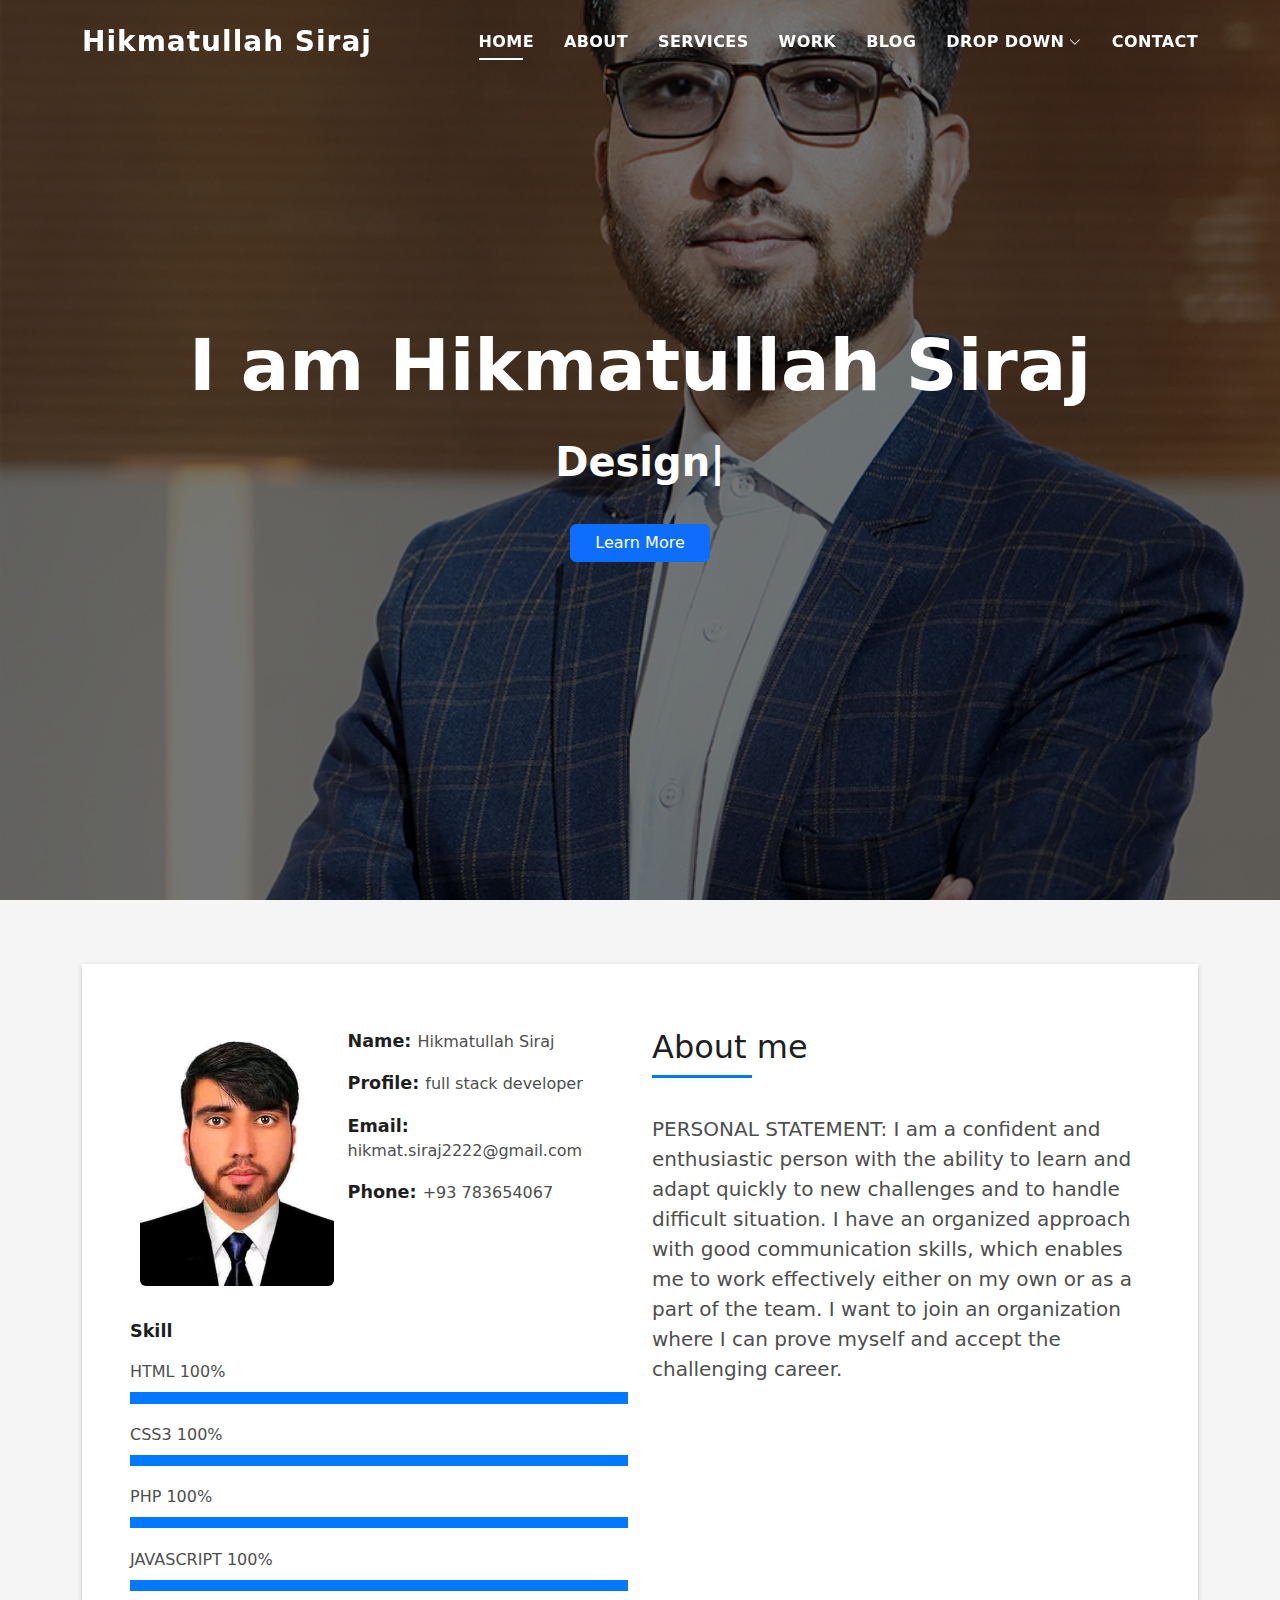
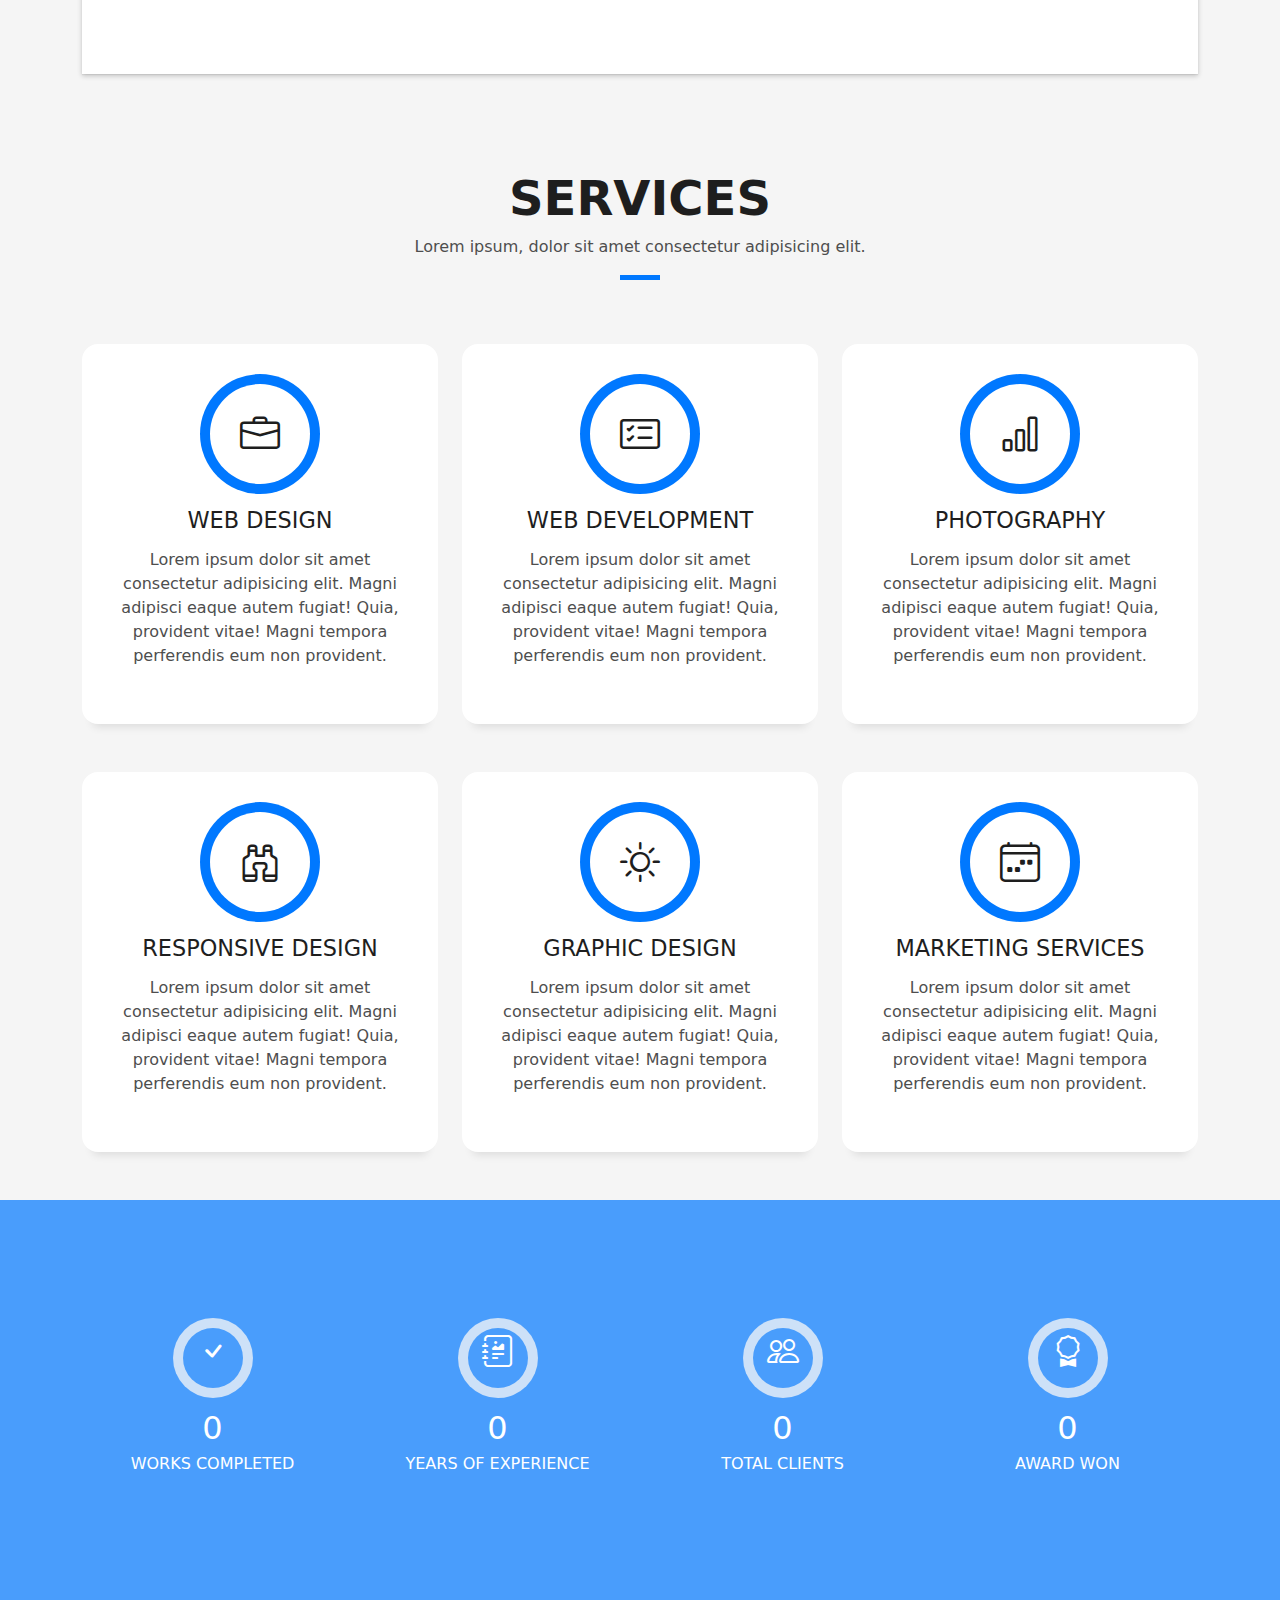
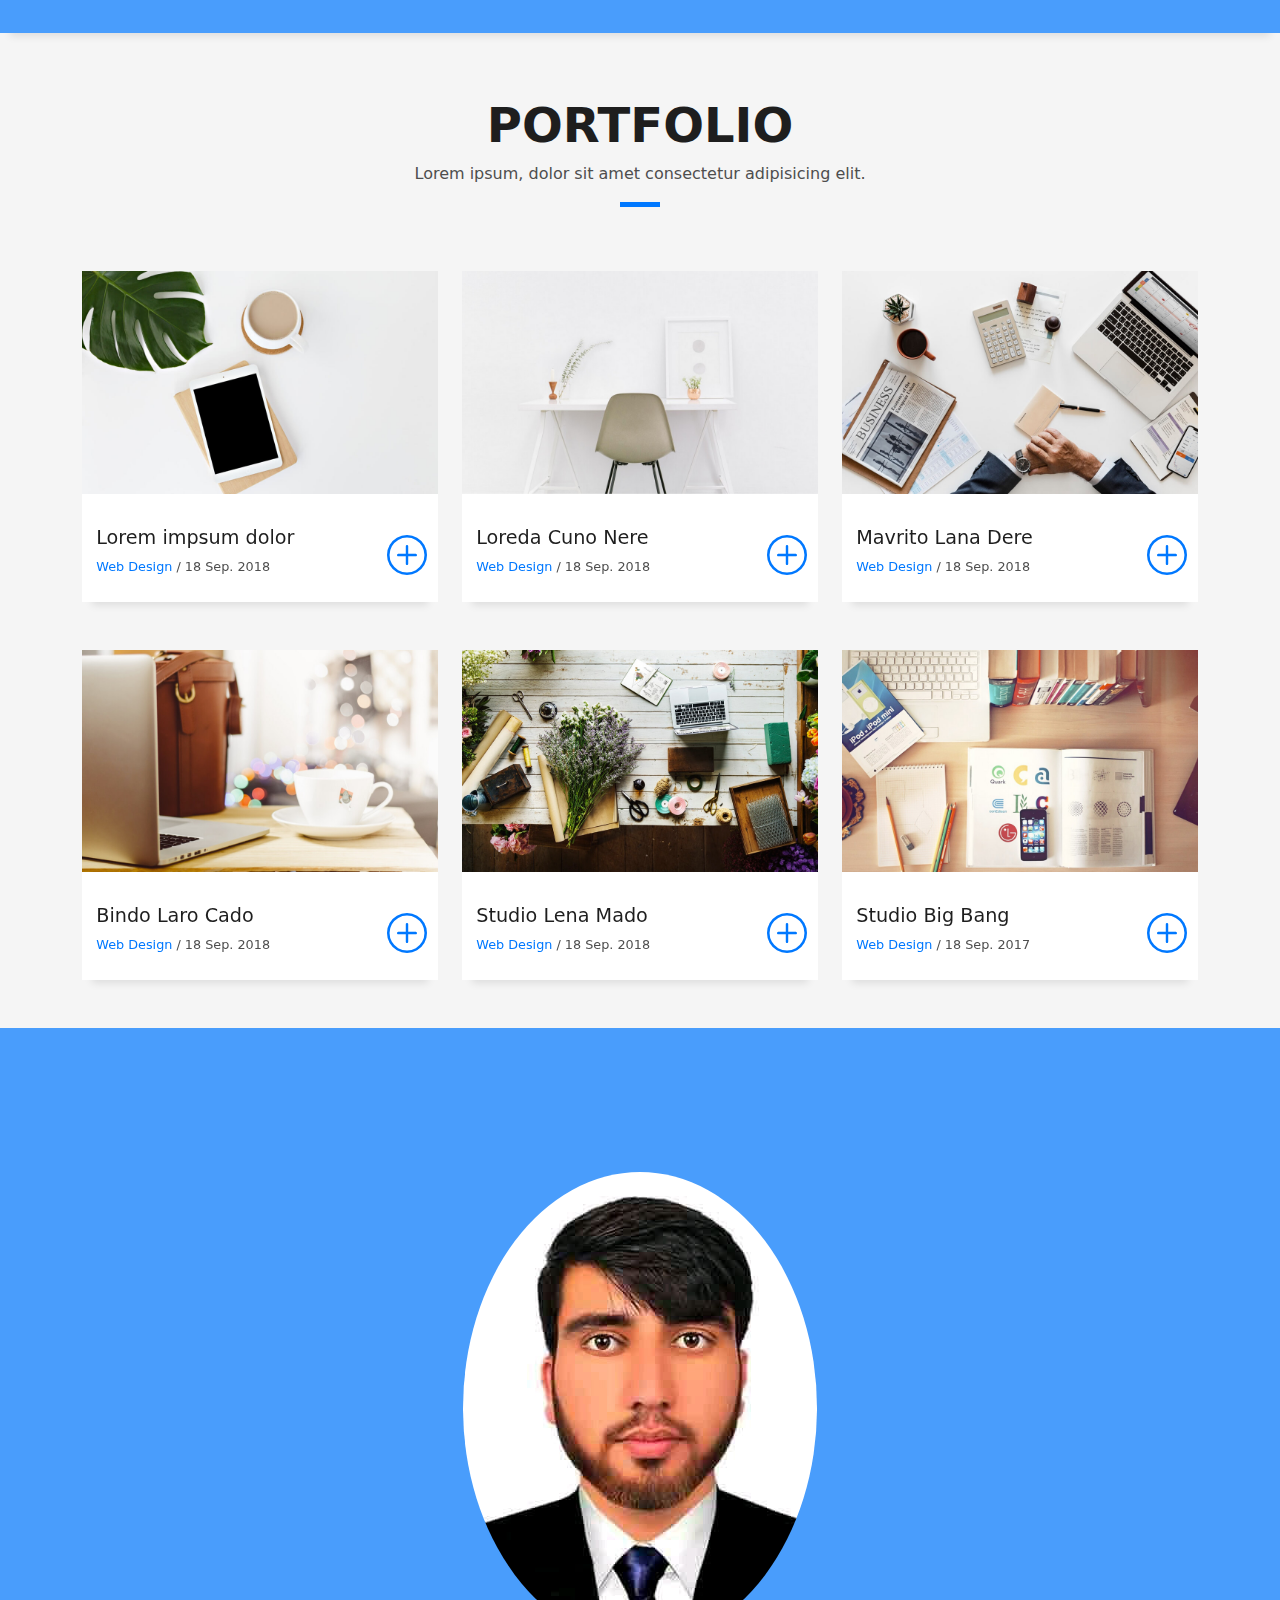
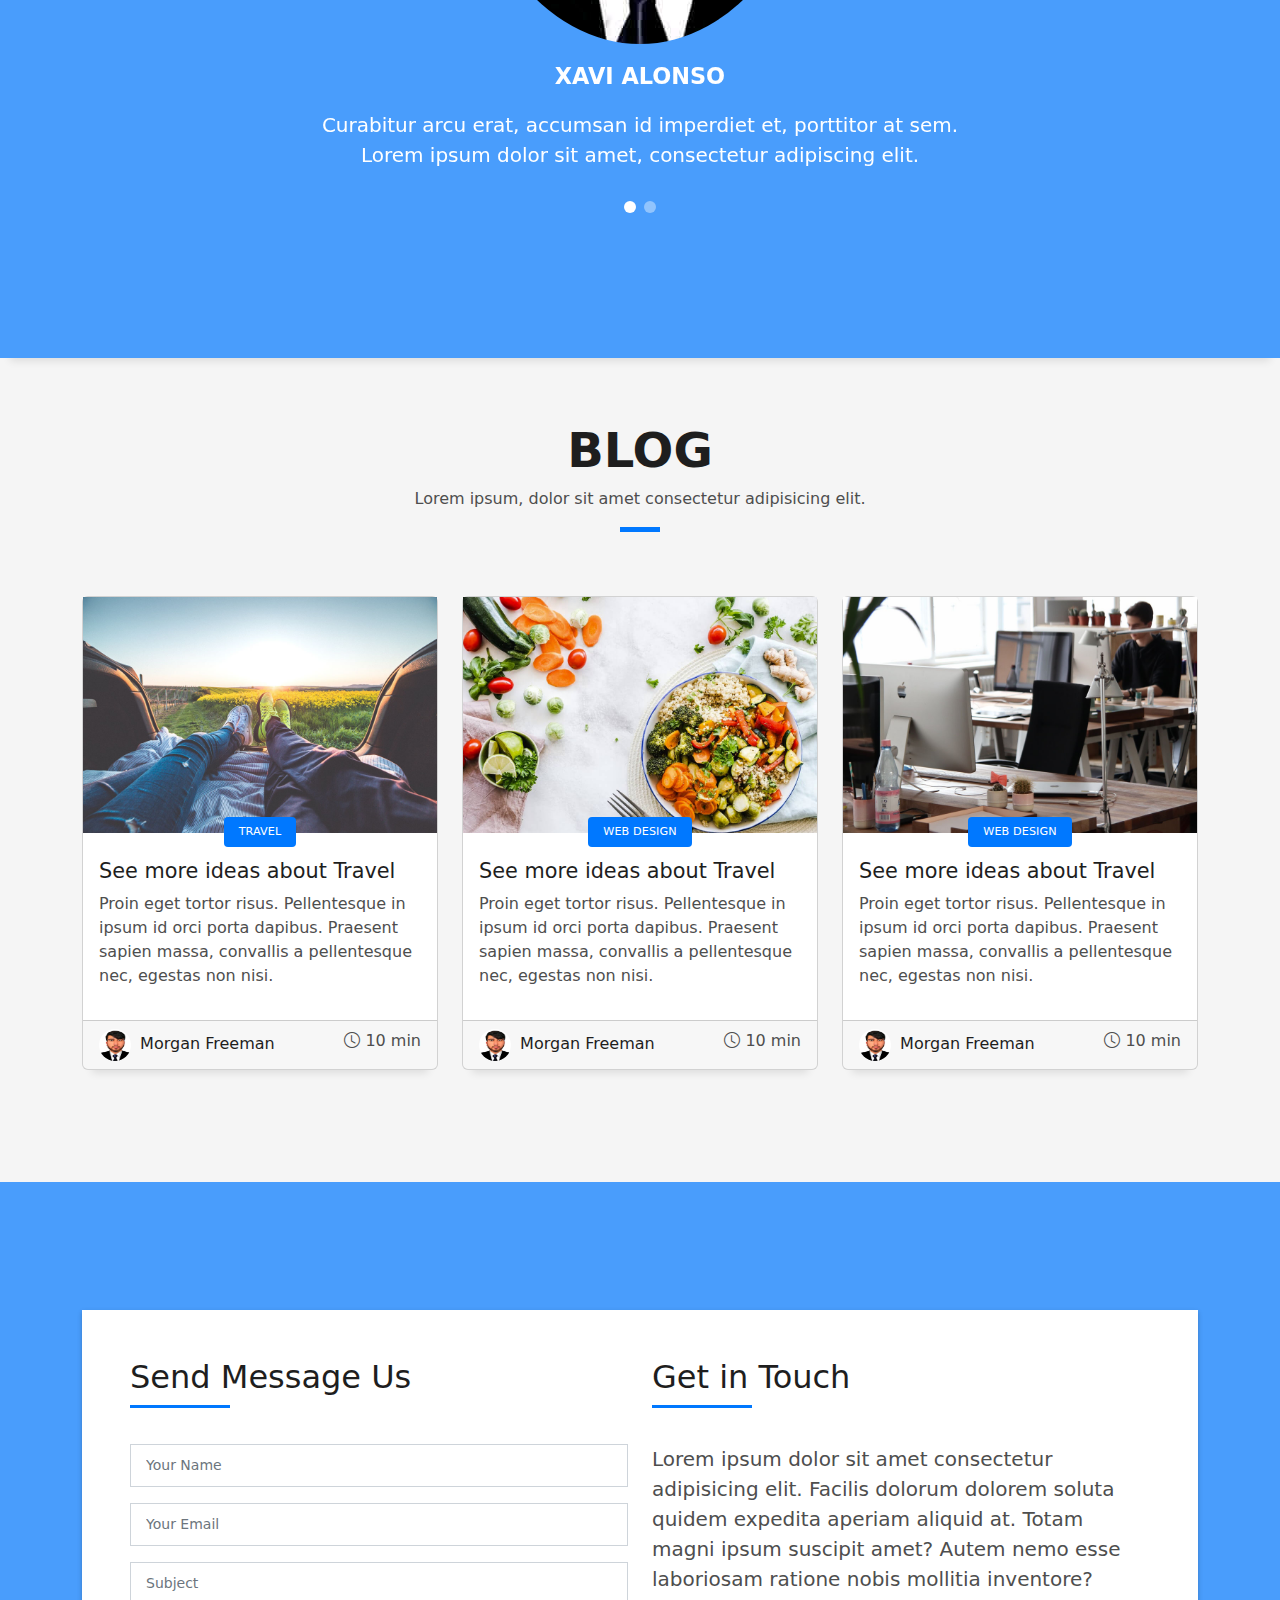
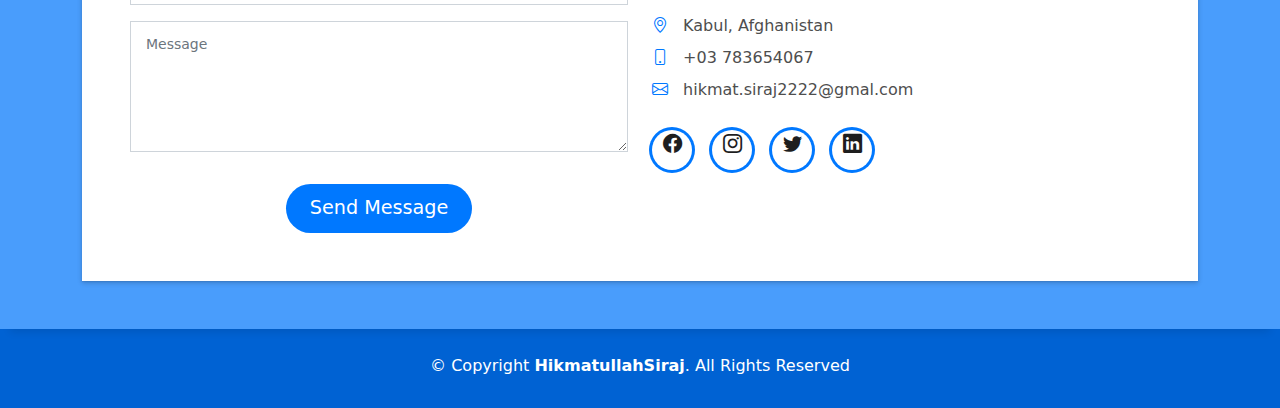
<file: index.html>
<!DOCTYPE html>
<html lang="en">

<head>
  <meta charset="utf-8">
  <meta content="width=device-width, initial-scale=1.0" name="viewport">

  <title>Siraj</title>
  <meta content="" name="description">
  <meta content="" name="keywords">

  <!-- Favicons -->
  <link href="assets/img/favicon.png" rel="icon">
  <link href="assets/img/apple-touch-icon.png" rel="apple-touch-icon">

  <!-- CSS Files -->
  <link href="assets/vendor/bootstrap/css/bootstrap.min.css" rel="stylesheet">
  <link href="assets/vendor/bootstrap-icons/bootstrap-icons.css" rel="stylesheet">
  <link href="assets/vendor/glightbox/css/glightbox.min.css" rel="stylesheet">
  <link href="assets/vendor/swiper/swiper-bundle.min.css" rel="stylesheet">

  <!--  Main CSS File -->
  <link href="assets/css/style.css" rel="stylesheet">

</head>

<body>

  <!-- ======= Header ======= -->
  <header id="header" class="fixed-top">
    <div class="container d-flex align-items-center justify-content-between">

      <h1 class="logo"><a href="index.html">Hikmatullah Siraj</a></h1>
      <!-- Uncomment below if you prefer to use an image logo -->
      <!-- <a href="index.html" class="logo"><img src="assets/img/logo.png" alt="" class="img-fluid"></a>-->

      <nav id="navbar" class="navbar">
        <ul>
          <li><a class="nav-link scrollto active" href="#hero">Home</a></li>
          <li><a class="nav-link scrollto" href="#about">About</a></li>
          <li><a class="nav-link scrollto" href="#services">Services</a></li>
          <li><a class="nav-link scrollto " href="#work">Work</a></li>
          <li><a class="nav-link scrollto " href="#blog">Blog</a></li>
          <li class="dropdown"><a href="#"><span>Drop Down</span> <i class="bi bi-chevron-down"></i></a>
            <ul>
              <li><a href="#">Drop Down 1</a></li>
              <li class="dropdown"><a href="#"><span>Deep Drop Down</span> <i class="bi bi-chevron-right"></i></a>
                <ul>
                  <li><a href="#">Deep Drop Down 1</a></li>
                  <li><a href="#">Deep Drop Down 2</a></li>
                  <li><a href="#">Deep Drop Down 3</a></li>
                  <li><a href="#">Deep Drop Down 4</a></li>
                  <li><a href="#">Deep Drop Down 5</a></li>
                </ul>
              </li>
              <li><a href="#">Drop Down 2</a></li>
              <li><a href="#">Drop Down 3</a></li>
              <li><a href="#">Drop Down 4</a></li>
            </ul>
          </li>
          <li><a class="nav-link scrollto" href="#contact">Contact</a></li>
        </ul>
        <i class="bi bi-list mobile-nav-toggle"></i>
      </nav><!-- .navbar -->

    </div>
  </header><!-- End Header -->

  <!-- ======= Hero Section ======= -->
  <div id="hero" class="hero route bg-image" style="background-image: url(assets/img/hero-bg.jpg)">
    <div class="overlay-itro"></div>
    <div class="hero-content display-table">
      <div class="table-cell">
        <div class="container">
          <!--<p class="display-6 color-d">Hello, world!</p>-->
          <h1 class="hero-title mb-4">I am Hikmatullah Siraj</h1>
          <p class="hero-subtitle"><span class="typed" data-typed-items="Designer, Developer, Freelancer, Photographer"></span></p>
          <p class="pt-3"><a class="btn btn-primary btn js-scroll px-4" href="#about" role="button">Learn More</a></p>
        </div>
      </div>
    </div>
  </div><!-- End Hero Section -->

  <main id="main">

    <!-- ======= About Section ======= -->
    <section id="about" class="about-mf sect-pt4 route">
      <div class="container">
        <div class="row">
          <div class="col-sm-12">
            <div class="box-shadow-full">
              <div class="row">
                <div class="col-md-6">
                  <div class="row">
                    <div class="col-sm-6 col-md-5">
                      <div class="about-img">
                        <img src="assets/img/testimonial-2.jpg" class="img-fluid rounded b-shadow-a" alt="">
                      </div>
                    </div>
                    <div class="col-sm-6 col-md-7">
                      <div class="about-info">
                        <p><span class="title-s">Name: </span> <span>Hikmatullah Siraj</span></p>
                        <p><span class="title-s">Profile: </span> <span>full stack developer</span></p>
                        <p><span class="title-s">Email: </span> <span>hikmat.siraj2222@gmail.com</span></p>
                        <p><span class="title-s">Phone: </span> <span>+93 783654067</span></p>
                      </div>
                    </div>
                  </div>
                  <div class="skill-mf">
                    <p class="title-s">Skill</p>
                    <span>HTML</span> <span class="pull-right">100%</span>
                    <div class="progress">
                      <div class="progress-bar" role="progressbar" style="width: 100%;" aria-valuenow="85" aria-valuemin="0" aria-valuemax="100"></div>
                    </div>
                    <span>CSS3</span> <span class="pull-right">100%</span>
                    <div class="progress">
                      <div class="progress-bar" role="progressbar" style="width: 100%" aria-valuenow="75" aria-valuemin="0" aria-valuemax="100"></div>
                    </div>
                    <span>PHP</span> <span class="pull-right">100%</span>
                    <div class="progress">
                      <div class="progress-bar" role="progressbar" style="width: 100%" aria-valuenow="50" aria-valuemin="0" aria-valuemax="100"></div>
                    </div>
                    <span>JAVASCRIPT</span> <span class="pull-right">100%</span>
                    <div class="progress">
                      <div class="progress-bar" role="progressbar" style="width: 100%" aria-valuenow="90" aria-valuemin="0" aria-valuemax="100"></div>
                    </div>
                  </div>
                </div>
                <div class="col-md-6">
                  <div class="about-me pt-4 pt-md-0">
                    <div class="title-box-2">
                      <h5 class="title-left">
                        About me
                      </h5>
                    </div>
                    <p class="lead">
                      PERSONAL STATEMENT: I am a confident and enthusiastic person with the ability to learn and adapt quickly to new challenges and to handle difficult situation. I have an organized approach with good communication skills, which enables me to work effectively either on my own or as a part of the team. I want to join an organization where I can prove myself and accept the challenging career.
                    </p>
                    <!-- <p class="lead">
                      Mauris blandit aliquet elit, eget tincidunt nibh pulvinar a. Vivamus suscipit tortor eget felis
                      porttitor volutpat. Vestibulum
                      ac diam sit amet quam vehicula elementum sed sit amet dui. porttitor at sem.
                    </p>
                    <p class="lead">
                      Nulla porttitor accumsan tincidunt. Quisque velit nisi, pretium ut lacinia in, elementum id enim.
                      Nulla porttitor accumsan
                      tincidunt. Mauris blandit aliquet elit, eget tincidunt nibh pulvinar a.
                    </p> -->
                  </div>
                </div>
              </div>
            </div>
          </div>
        </div>
      </div>
    </section><!-- End About Section -->

    <!-- ======= Services Section ======= -->
    <section id="services" class="services-mf pt-5 route">
      <div class="container">
        <div class="row">
          <div class="col-sm-12">
            <div class="title-box text-center">
              <h3 class="title-a">
                Services
              </h3>
              <p class="subtitle-a">
                Lorem ipsum, dolor sit amet consectetur adipisicing elit.
              </p>
              <div class="line-mf"></div>
            </div>
          </div>
        </div>
        <div class="row">
          <div class="col-md-4">
            <div class="service-box">
              <div class="service-ico">
                <span class="ico-circle"><i class="bi bi-briefcase"></i></span>
              </div>
              <div class="service-content">
                <h2 class="s-title">Web Design</h2>
                <p class="s-description text-center">
                  Lorem ipsum dolor sit amet consectetur adipisicing elit. Magni adipisci eaque autem fugiat! Quia,
                  provident vitae! Magni
                  tempora perferendis eum non provident.
                </p>
              </div>
            </div>
          </div>
          <div class="col-md-4">
            <div class="service-box">
              <div class="service-ico">
                <span class="ico-circle"><i class="bi bi-card-checklist"></i></span>
              </div>
              <div class="service-content">
                <h2 class="s-title">Web Development</h2>
                <p class="s-description text-center">
                  Lorem ipsum dolor sit amet consectetur adipisicing elit. Magni adipisci eaque autem fugiat! Quia,
                  provident vitae! Magni
                  tempora perferendis eum non provident.
                </p>
              </div>
            </div>
          </div>
          <div class="col-md-4">
            <div class="service-box">
              <div class="service-ico">
                <span class="ico-circle"><i class="bi bi-bar-chart"></i></span>
              </div>
              <div class="service-content">
                <h2 class="s-title">Photography</h2>
                <p class="s-description text-center">
                  Lorem ipsum dolor sit amet consectetur adipisicing elit. Magni adipisci eaque autem fugiat! Quia,
                  provident vitae! Magni
                  tempora perferendis eum non provident.
                </p>
              </div>
            </div>
          </div>
          <div class="col-md-4">
            <div class="service-box">
              <div class="service-ico">
                <span class="ico-circle"><i class="bi bi-binoculars"></i></span>
              </div>
              <div class="service-content">
                <h2 class="s-title">Responsive Design</h2>
                <p class="s-description text-center">
                  Lorem ipsum dolor sit amet consectetur adipisicing elit. Magni adipisci eaque autem fugiat! Quia,
                  provident vitae! Magni
                  tempora perferendis eum non provident.
                </p>
              </div>
            </div>
          </div>
          <div class="col-md-4">
            <div class="service-box">
              <div class="service-ico">
                <span class="ico-circle"><i class="bi bi-brightness-high"></i></span>
              </div>
              <div class="service-content">
                <h2 class="s-title">Graphic Design</h2>
                <p class="s-description text-center">
                  Lorem ipsum dolor sit amet consectetur adipisicing elit. Magni adipisci eaque autem fugiat! Quia,
                  provident vitae! Magni
                  tempora perferendis eum non provident.
                </p>
              </div>
            </div>
          </div>
          <div class="col-md-4">
            <div class="service-box">
              <div class="service-ico">
                <span class="ico-circle"><i class="bi bi-calendar4-week"></i></span>
              </div>
              <div class="service-content">
                <h2 class="s-title">Marketing Services</h2>
                <p class="s-description text-center">
                  Lorem ipsum dolor sit amet consectetur adipisicing elit. Magni adipisci eaque autem fugiat! Quia,
                  provident vitae! Magni
                  tempora perferendis eum non provident.
                </p>
              </div>
            </div>
          </div>
        </div>
      </div>
    </section><!-- End Services Section -->

    <!-- ======= Counter Section ======= -->
    <div class="section-counter paralax-mf bg-image" style="background-image: url(assets/img/counters-bg.jpg)">
      <div class="overlay-mf"></div>
      <div class="container position-relative">
        <div class="row">
          <div class="col-sm-3 col-lg-3">
            <div class="counter-box counter-box pt-4 pt-md-0">
              <div class="counter-ico">
                <span class="ico-circle"><i class="bi bi-check"></i></span>
              </div>
              <div class="counter-num">
                <p data-purecounter-start="0" data-purecounter-end="450" data-purecounter-duration="1" class="counter purecounter"></p>
                <span class="counter-text">WORKS COMPLETED</span>
              </div>
            </div>
          </div>
          <div class="col-sm-3 col-lg-3">
            <div class="counter-box pt-4 pt-md-0">
              <div class="counter-ico">
                <span class="ico-circle"><i class="bi bi-journal-richtext"></i></span>
              </div>
              <div class="counter-num">
                <p data-purecounter-start="0" data-purecounter-end="25" data-purecounter-duration="1" class="counter purecounter"></p>
                <span class="counter-text">YEARS OF EXPERIENCE</span>
              </div>
            </div>
          </div>
          <div class="col-sm-3 col-lg-3">
            <div class="counter-box pt-4 pt-md-0">
              <div class="counter-ico">
                <span class="ico-circle"><i class="bi bi-people"></i></span>
              </div>
              <div class="counter-num">
                <p data-purecounter-start="0" data-purecounter-end="550" data-purecounter-duration="1" class="counter purecounter"></p>
                <span class="counter-text">TOTAL CLIENTS</span>
              </div>
            </div>
          </div>
          <div class="col-sm-3 col-lg-3">
            <div class="counter-box pt-4 pt-md-0">
              <div class="counter-ico">
                <span class="ico-circle"><i class="bi bi-award"></i></span>
              </div>
              <div class="counter-num">
                <p data-purecounter-start="0" data-purecounter-end="48" data-purecounter-duration="1" class="counter purecounter"></p>
                <span class="counter-text">AWARD WON</span>
              </div>
            </div>
          </div>
        </div>
      </div>
    </div><!-- End Counter Section -->

    <!-- ======= Portfolio Section ======= -->
    <section id="work" class="portfolio-mf sect-pt4 route">
      <div class="container">
        <div class="row">
          <div class="col-sm-12">
            <div class="title-box text-center">
              <h3 class="title-a">
                Portfolio
              </h3>
              <p class="subtitle-a">
                Lorem ipsum, dolor sit amet consectetur adipisicing elit.
              </p>
              <div class="line-mf"></div>
            </div>
          </div>
        </div>
        <div class="row">
          <div class="col-md-4">
            <div class="work-box">
              <a href="assets/img/work-1.jpg" data-gallery="portfolioGallery" class="portfolio-lightbox">
                <div class="work-img">
                  <img src="assets/img/work-1.jpg" alt="" class="img-fluid">
                </div>
              </a>
              <div class="work-content">
                <div class="row">
                  <div class="col-sm-8">
                    <h2 class="w-title">Lorem impsum dolor</h2>
                    <div class="w-more">
                      <span class="w-ctegory">Web Design</span> / <span class="w-date">18 Sep. 2018</span>
                    </div>
                  </div>
                  <div class="col-sm-4">
                    <div class="w-like">
                      <a href="portfolio-details.html"> <span class="bi bi-plus-circle"></span></a>
                    </div>
                  </div>
                </div>
              </div>
            </div>
          </div>
          <div class="col-md-4">
            <div class="work-box">
              <a href="assets/img/work-2.jpg" data-gallery="portfolioGallery" class="portfolio-lightbox">
                <div class="work-img">
                  <img src="assets/img/work-2.jpg" alt="" class="img-fluid">
                </div>
              </a>
              <div class="work-content">
                <div class="row">
                  <div class="col-sm-8">
                    <h2 class="w-title">Loreda Cuno Nere</h2>
                    <div class="w-more">
                      <span class="w-ctegory">Web Design</span> / <span class="w-date">18 Sep. 2018</span>
                    </div>
                  </div>
                  <div class="col-sm-4">
                    <div class="w-like">
                      <a href="portfolio-details.html"> <span class="bi bi-plus-circle"></span></a>
                    </div>
                  </div>
                </div>
              </div>
            </div>
          </div>
          <div class="col-md-4">
            <div class="work-box">
              <a href="assets/img/work-3.jpg" data-gallery="portfolioGallery" class="portfolio-lightbox">
                <div class="work-img">
                  <img src="assets/img/work-3.jpg" alt="" class="img-fluid">
                </div>
              </a>
              <div class="work-content">
                <div class="row">
                  <div class="col-sm-8">
                    <h2 class="w-title">Mavrito Lana Dere</h2>
                    <div class="w-more">
                      <span class="w-ctegory">Web Design</span> / <span class="w-date">18 Sep. 2018</span>
                    </div>
                  </div>
                  <div class="col-sm-4">
                    <div class="w-like">
                      <a href="portfolio-details.html"> <span class="bi bi-plus-circle"></span></a>
                    </div>
                  </div>
                </div>
              </div>
            </div>
          </div>
          <div class="col-md-4">
            <div class="work-box">
              <a href="assets/img/work-4.jpg" data-gallery="portfolioGallery" class="portfolio-lightbox">
                <div class="work-img">
                  <img src="assets/img/work-4.jpg" alt="" class="img-fluid">
                </div>
              </a>
              <div class="work-content">
                <div class="row">
                  <div class="col-sm-8">
                    <h2 class="w-title">Bindo Laro Cado</h2>
                    <div class="w-more">
                      <span class="w-ctegory">Web Design</span> / <span class="w-date">18 Sep. 2018</span>
                    </div>
                  </div>
                  <div class="col-sm-4">
                    <div class="w-like">
                      <a href="portfolio-details.html"> <span class="bi bi-plus-circle"></span></a>
                    </div>
                  </div>
                </div>
              </div>
            </div>
          </div>
          <div class="col-md-4">
            <div class="work-box">
              <a href="assets/img/work-5.jpg" data-gallery="portfolioGallery" class="portfolio-lightbox">
                <div class="work-img">
                  <img src="assets/img/work-5.jpg" alt="" class="img-fluid">
                </div>
              </a>
              <div class="work-content">
                <div class="row">
                  <div class="col-sm-8">
                    <h2 class="w-title">Studio Lena Mado</h2>
                    <div class="w-more">
                      <span class="w-ctegory">Web Design</span> / <span class="w-date">18 Sep. 2018</span>
                    </div>
                  </div>
                  <div class="col-sm-4">
                    <div class="w-like">
                      <a href="portfolio-details.html"> <span class="bi bi-plus-circle"></span></a>
                    </div>
                  </div>
                </div>
              </div>
            </div>
          </div>
          <div class="col-md-4">
            <div class="work-box">
              <a href="assets/img/work-6.jpg" data-gallery="portfolioGallery" class="portfolio-lightbox">
                <div class="work-img">
                  <img src="assets/img/work-6.jpg" alt="" class="img-fluid">
                </div>
              </a>
              <div class="work-content">
                <div class="row">
                  <div class="col-sm-8">
                    <h2 class="w-title">Studio Big Bang</h2>
                    <div class="w-more">
                      <span class="w-ctegory">Web Design</span> / <span class="w-date">18 Sep. 2017</span>
                    </div>
                  </div>
                  <div class="col-sm-4">
                    <div class="w-like">
                      <a href="portfolio-details.html"> <span class="bi bi-plus-circle"></span></a>
                    </div>
                  </div>
                </div>
              </div>
            </div>
          </div>

        </div>
      </div>
    </section><!-- End Portfolio Section -->

    <!-- ======= Testimonials Section ======= -->
    <div class="testimonials paralax-mf bg-image" style="background-image: url(assets/img/overlay-bg.jpg)">
      <div class="overlay-mf"></div>
      <div class="container">
        <div class="row">
          <div class="col-md-12">

            <div class="testimonials-slider swiper" data-aos="fade-up" data-aos-delay="100">
              <div class="swiper-wrapper">

                <div class="swiper-slide">
                  <div class="testimonial-box">
                    <div class="author-test">
                      <img src="assets/img/testimonial-2.jpg" alt="" class="rounded-circle b-shadow-a">
                      <span class="author">Xavi Alonso</span>
                    </div>
                    <div class="content-test">
                      <p class="description lead">
                        Curabitur arcu erat, accumsan id imperdiet et, porttitor at sem. Lorem ipsum dolor sit amet,
                        consectetur adipiscing elit.
                      </p>
                    </div>
                  </div>
                </div><!-- End testimonial item -->

                <div class="swiper-slide">
                  <div class="testimonial-box">
                    <div class="author-test">
                      <img src="assets/img/testimonial-4.jpg" alt="" class="rounded-circle b-shadow-a">
                      <span class="author">Marta Socrate</span>
                    </div>
                    <div class="content-test">
                      <p class="description lead">
                        Curabitur arcu erat, accumsan id imperdiet et, porttitor at sem. Lorem ipsum dolor sit amet,
                        consectetur adipiscing elit.
                      </p>
                    </div>
                  </div>
                </div><!-- End testimonial item -->
              </div>
              <div class="swiper-pagination"></div>
            </div>

            <!-- <div id="testimonial-mf" class="owl-carousel owl-theme">
          
        </div> -->
          </div>
        </div>
      </div>
    </div><!-- End Testimonials Section -->

    <!-- ======= Blog Section ======= -->
    <section id="blog" class="blog-mf sect-pt4 route">
      <div class="container">
        <div class="row">
          <div class="col-sm-12">
            <div class="title-box text-center">
              <h3 class="title-a">
                Blog
              </h3>
              <p class="subtitle-a">
                Lorem ipsum, dolor sit amet consectetur adipisicing elit.
              </p>
              <div class="line-mf"></div>
            </div>
          </div>
        </div>
        <div class="row">
          <div class="col-md-4">
            <div class="card card-blog">
              <div class="card-img">
                <a href="blog-single.html"><img src="assets/img/post-1.jpg" alt="" class="img-fluid"></a>
              </div>
              <div class="card-body">
                <div class="card-category-box">
                  <div class="card-category">
                    <h6 class="category">Travel</h6>
                  </div>
                </div>
                <h3 class="card-title"><a href="blog-single.html">See more ideas about Travel</a></h3>
                <p class="card-description">
                  Proin eget tortor risus. Pellentesque in ipsum id orci porta dapibus. Praesent sapien massa, convallis
                  a pellentesque nec,
                  egestas non nisi.
                </p>
              </div>
              <div class="card-footer">
                <div class="post-author">
                  <a href="#">
                    <img src="assets/img/testimonial-2.jpg" alt="" class="avatar rounded-circle">
                    <span class="author">Morgan Freeman</span>
                  </a>
                </div>
                <div class="post-date">
                  <span class="bi bi-clock"></span> 10 min
                </div>
              </div>
            </div>
          </div>
          <div class="col-md-4">
            <div class="card card-blog">
              <div class="card-img">
                <a href="blog-single.html"><img src="assets/img/post-2.jpg" alt="" class="img-fluid"></a>
              </div>
              <div class="card-body">
                <div class="card-category-box">
                  <div class="card-category">
                    <h6 class="category">Web Design</h6>
                  </div>
                </div>
                <h3 class="card-title"><a href="blog-single.html">See more ideas about Travel</a></h3>
                <p class="card-description">
                  Proin eget tortor risus. Pellentesque in ipsum id orci porta dapibus. Praesent sapien massa, convallis
                  a pellentesque nec,
                  egestas non nisi.
                </p>
              </div>
              <div class="card-footer">
                <div class="post-author">
                  <a href="#">
                    <img src="assets/img/testimonial-2.jpg" alt="" class="avatar rounded-circle">
                    <span class="author">Morgan Freeman</span>
                  </a>
                </div>
                <div class="post-date">
                  <span class="bi bi-clock"></span> 10 min
                </div>
              </div>
            </div>
          </div>
          <div class="col-md-4">
            <div class="card card-blog">
              <div class="card-img">
                <a href="blog-single.html"><img src="assets/img/post-3.jpg" alt="" class="img-fluid"></a>
              </div>
              <div class="card-body">
                <div class="card-category-box">
                  <div class="card-category">
                    <h6 class="category">Web Design</h6>
                  </div>
                </div>
                <h3 class="card-title"><a href="blog-single.html">See more ideas about Travel</a></h3>
                <p class="card-description">
                  Proin eget tortor risus. Pellentesque in ipsum id orci porta dapibus. Praesent sapien massa, convallis
                  a pellentesque nec,
                  egestas non nisi.
                </p>
              </div>
              <div class="card-footer">
                <div class="post-author">
                  <a href="#">
                    <img src="assets/img/testimonial-2.jpg" alt="" class="avatar rounded-circle">
                    <span class="author">Morgan Freeman</span>
                  </a>
                </div>
                <div class="post-date">
                  <span class="bi bi-clock"></span> 10 min
                </div>
              </div>
            </div>
          </div>
        </div>
      </div>
    </section><!-- End Blog Section -->

    <!-- ======= Contact Section ======= -->
    <section id="contact" class="paralax-mf footer-paralax bg-image sect-mt4 route" style="background-image: url(assets/img/overlay-bg.jpg)">
      <div class="overlay-mf"></div>
      <div class="container">
        <div class="row">
          <div class="col-sm-12">
            <div class="contact-mf">
              <div id="contact" class="box-shadow-full">
                <div class="row">
                  <div class="col-md-6">
                    <div class="title-box-2">
                      <h5 class="title-left">
                        Send Message Us
                      </h5>
                    </div>
                    <div>
                      <form action="forms/contact.php" method="post" role="form" class="php-email-form">
                        <div class="row">
                          <div class="col-md-12 mb-3">
                            <div class="form-group">
                              <input type="text" name="name" class="form-control" id="name" placeholder="Your Name" required>
                            </div>
                          </div>
                          <div class="col-md-12 mb-3">
                            <div class="form-group">
                              <input type="email" class="form-control" name="email" id="email" placeholder="Your Email" required>
                            </div>
                          </div>
                          <div class="col-md-12 mb-3">
                            <div class="form-group">
                              <input type="text" class="form-control" name="subject" id="subject" placeholder="Subject" required>
                            </div>
                          </div>
                          <div class="col-md-12">
                            <div class="form-group">
                              <textarea class="form-control" name="message" rows="5" placeholder="Message" required></textarea>
                            </div>
                          </div>
                          <div class="col-md-12 text-center my-3">
                            <div class="loading">Loading</div>
                            <div class="error-message"></div>
                            <div class="sent-message">Your message has been sent. Thank you!</div>
                          </div>
                          <div class="col-md-12 text-center">
                            <button type="submit" class="button button-a button-big button-rouded">Send Message</button>
                          </div>
                        </div>
                      </form>
                    </div>
                  </div>
                  <div class="col-md-6">
                    <div class="title-box-2 pt-4 pt-md-0">
                      <h5 class="title-left">
                        Get in Touch
                      </h5>
                    </div>
                    <div class="more-info">
                      <p class="lead">
                        Lorem ipsum dolor sit amet consectetur adipisicing elit. Facilis dolorum dolorem soluta quidem
                        expedita aperiam aliquid at.
                        Totam magni ipsum suscipit amet? Autem nemo esse laboriosam ratione nobis
                        mollitia inventore?
                      </p>
                      <ul class="list-ico">
                        <li><span class="bi bi-geo-alt"></span> Kabul, Afghanistan</li>
                        <li><span class="bi bi-phone"></span> +03 783654067</li>
                        <li><span class="bi bi-envelope"></span> hikmat.siraj2222@gmal.com</li>
                      </ul>
                    </div>
                    <div class="socials">
                      <ul>
                        <li><a href=""><span class="ico-circle"><i class="bi bi-facebook"></i></span></a></li>
                        <li><a href=""><span class="ico-circle"><i class="bi bi-instagram"></i></span></a></li>
                        <li><a href=""><span class="ico-circle"><i class="bi bi-twitter"></i></span></a></li>
                        <li><a href=""><span class="ico-circle"><i class="bi bi-linkedin"></i></span></a></li>
                      </ul>
                    </div>
                  </div>
                </div>
              </div>
            </div>
          </div>
        </div>
      </div>
    </section><!-- End Contact Section -->

  </main><!-- End #main -->

  <!-- ======= Footer ======= -->
  <footer>
    <div class="container">
      <div class="row">
        <div class="col-sm-12">
          <div class="copyright-box">
            <p class="copyright">&copy; Copyright <strong>HikmatullahSiraj</strong>. All Rights Reserved</p>
            <div class="credits">
                         </div>
          </div>
        </div>
      </div>
    </div>
  </footer><!-- End  Footer -->

  <div id="preloader"></div>
  <a href="#" class="back-to-top d-flex align-items-center justify-content-center"><i class="bi bi-arrow-up-short"></i></a>

  <!-- Vendor JS Files -->
  <script src="assets/vendor/purecounter/purecounter_vanilla.js"></script>
  <script src="assets/vendor/bootstrap/js/bootstrap.bundle.min.js"></script>
  <script src="assets/vendor/glightbox/js/glightbox.min.js"></script>
  <script src="assets/vendor/swiper/swiper-bundle.min.js"></script>
  <script src="assets/vendor/typed.js/typed.min.js"></script>
  <script src="assets/vendor/php-email-form/validate.js"></script>

  <!-- Template Main JS File -->
  <script src="assets/js/main.js"></script>

</body>

</html>
</file>
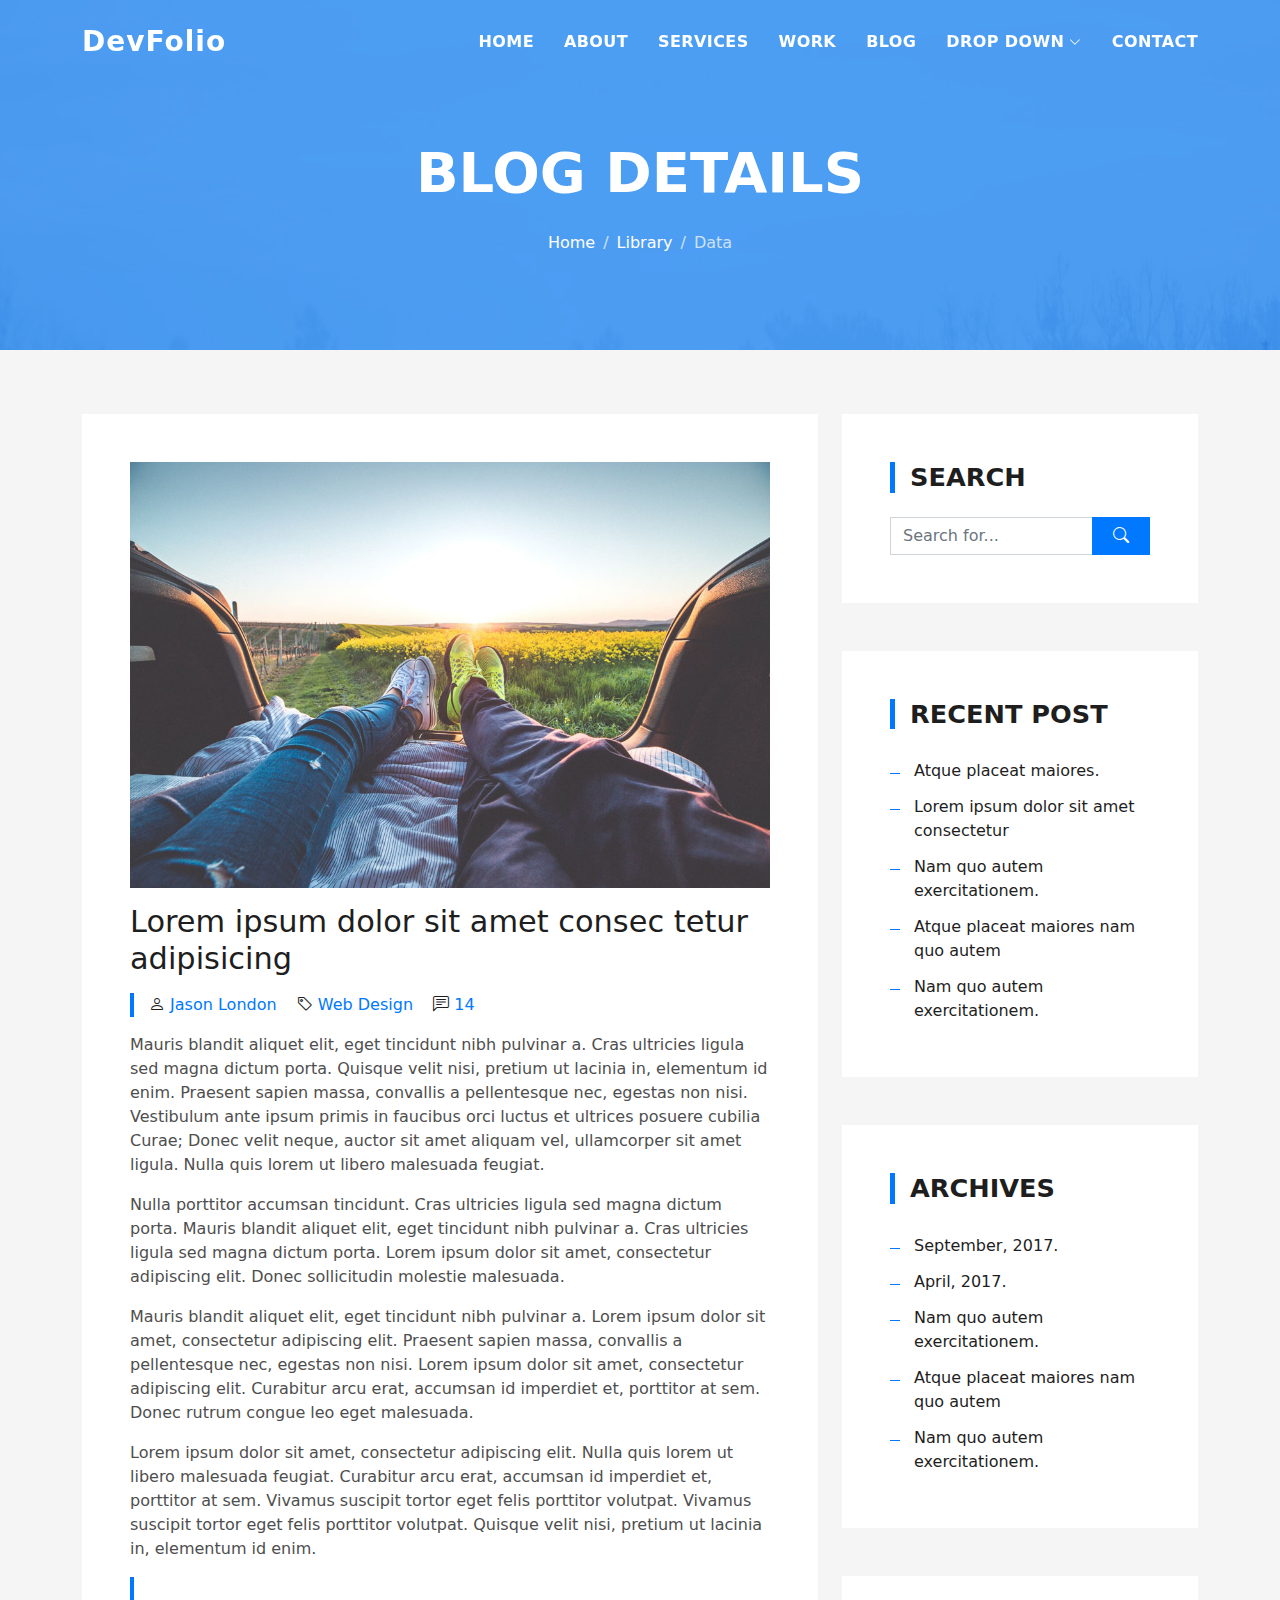
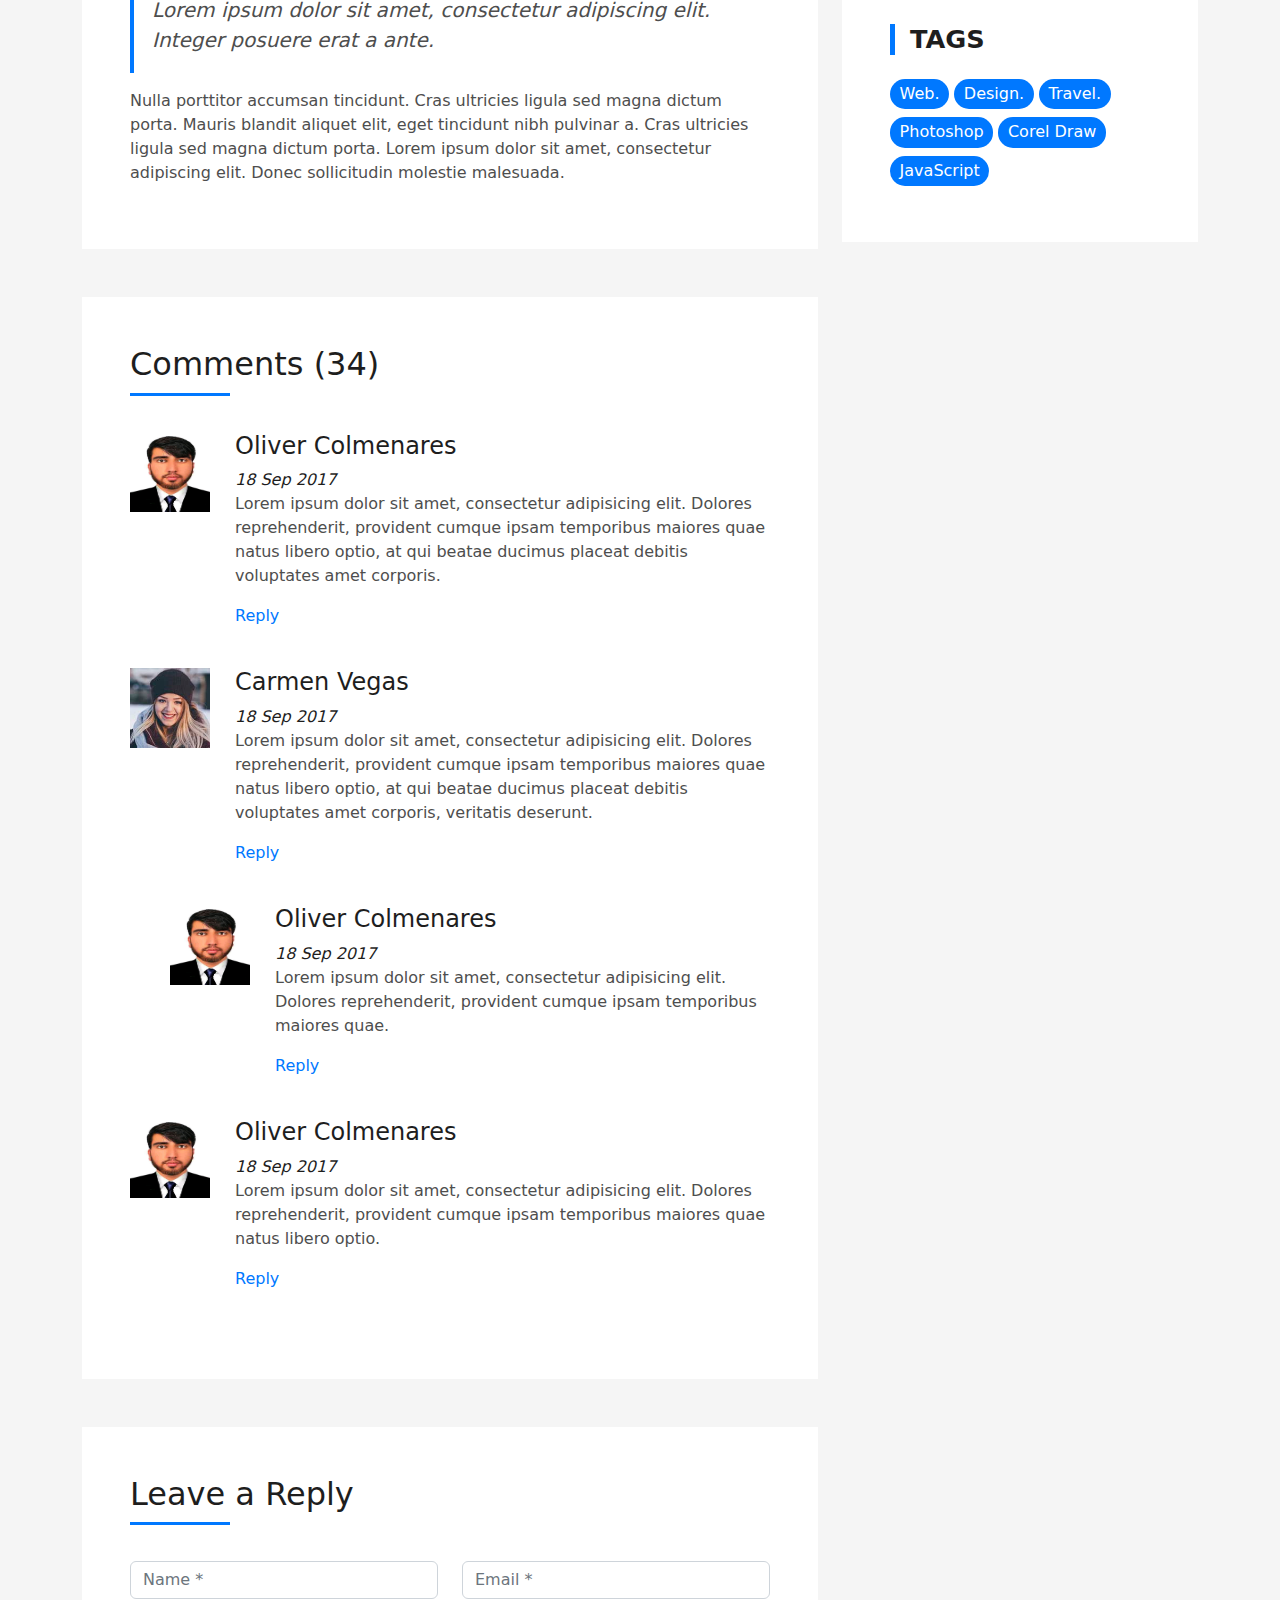
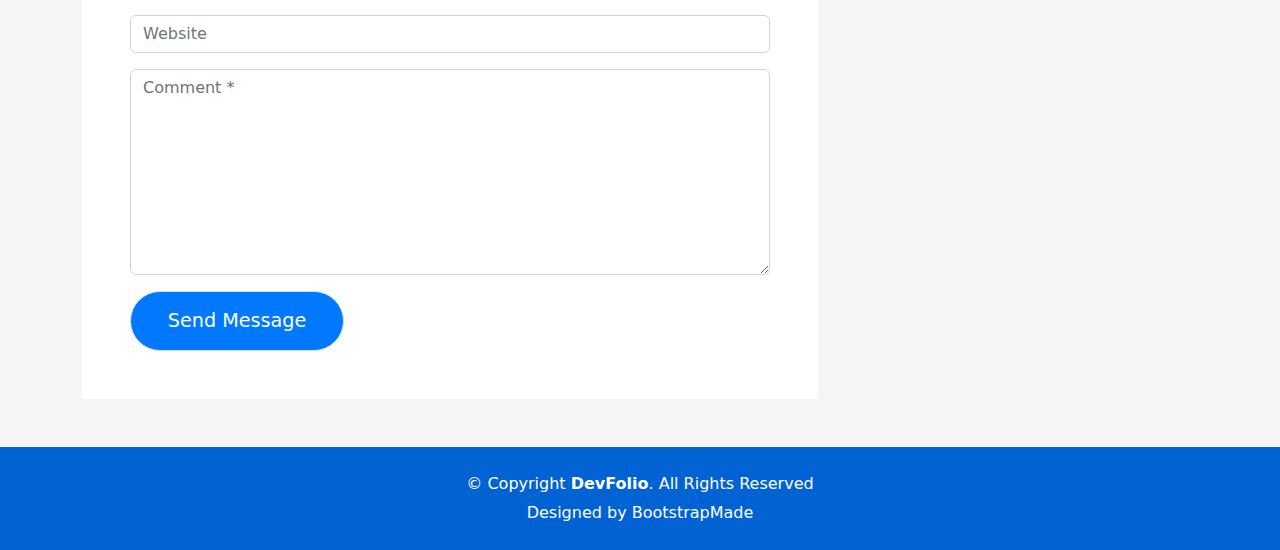
<file: blog-single.html>
<!DOCTYPE html>
<html lang="en">

<head>
  <meta charset="utf-8">
  <meta content="width=device-width, initial-scale=1.0" name="viewport">

  <title>DevFolio Bootstrap Portfolio Template - Blog Single</title>
  <meta content="" name="description">
  <meta content="" name="keywords">

  <!-- Favicons -->
  <link href="assets/img/favicon.png" rel="icon">
  <link href="assets/img/apple-touch-icon.png" rel="apple-touch-icon">

  <!-- Vendor CSS Files -->
  <link href="assets/vendor/bootstrap/css/bootstrap.min.css" rel="stylesheet">
  <link href="assets/vendor/bootstrap-icons/bootstrap-icons.css" rel="stylesheet">
  <link href="assets/vendor/glightbox/css/glightbox.min.css" rel="stylesheet">
  <link href="assets/vendor/swiper/swiper-bundle.min.css" rel="stylesheet">

  <!-- Template Main CSS File -->
  <link href="assets/css/style.css" rel="stylesheet">

  <!-- =======================================================
  * Template Name: DevFolio
  * Updated: Mar 10 2023 with Bootstrap v5.2.3
  * Template URL: https://bootstrapmade.com/devfolio-bootstrap-portfolio-html-template/
  * Author: BootstrapMade.com
  * License: https://bootstrapmade.com/license/
  ======================================================== -->
</head>

<body>

  <!-- ======= Header ======= -->
  <header id="header" class="fixed-top">
    <div class="container d-flex align-items-center justify-content-between">

      <h1 class="logo"><a href="index.html">DevFolio</a></h1>
      <!-- Uncomment below if you prefer to use an image logo -->
      <!-- <a href="index.html" class="logo"><img src="assets/img/logo.png" alt="" class="img-fluid"></a>-->

      <nav id="navbar" class="navbar">
        <ul>
          <li><a class="nav-link scrollto " href="#hero">Home</a></li>
          <li><a class="nav-link scrollto" href="#about">About</a></li>
          <li><a class="nav-link scrollto" href="#services">Services</a></li>
          <li><a class="nav-link scrollto " href="#work">Work</a></li>
          <li><a class="nav-link scrollto " href="#blog">Blog</a></li>
          <li class="dropdown"><a href="#"><span>Drop Down</span> <i class="bi bi-chevron-down"></i></a>
            <ul>
              <li><a href="#">Drop Down 1</a></li>
              <li class="dropdown"><a href="#"><span>Deep Drop Down</span> <i class="bi bi-chevron-right"></i></a>
                <ul>
                  <li><a href="#">Deep Drop Down 1</a></li>
                  <li><a href="#">Deep Drop Down 2</a></li>
                  <li><a href="#">Deep Drop Down 3</a></li>
                  <li><a href="#">Deep Drop Down 4</a></li>
                  <li><a href="#">Deep Drop Down 5</a></li>
                </ul>
              </li>
              <li><a href="#">Drop Down 2</a></li>
              <li><a href="#">Drop Down 3</a></li>
              <li><a href="#">Drop Down 4</a></li>
            </ul>
          </li>
          <li><a class="nav-link scrollto" href="#contact">Contact</a></li>
        </ul>
        <i class="bi bi-list mobile-nav-toggle"></i>
      </nav><!-- .navbar -->

    </div>
  </header><!-- End Header -->

  <div class="hero hero-single route bg-image" style="background-image: url(assets/img/overlay-bg.jpg)">
    <div class="overlay-mf"></div>
    <div class="hero-content display-table">
      <div class="table-cell">
        <div class="container">
          <h2 class="hero-title mb-4">Blog Details</h2>
          <ol class="breadcrumb d-flex justify-content-center">
            <li class="breadcrumb-item">
              <a href="#">Home</a>
            </li>
            <li class="breadcrumb-item">
              <a href="#">Library</a>
            </li>
            <li class="breadcrumb-item active">Data</li>
          </ol>
        </div>
      </div>
    </div>
  </div>

  <main id="main">

    <!-- ======= Blog Single Section ======= -->
    <section class="blog-wrapper sect-pt4" id="blog">
      <div class="container">
        <div class="row">
          <div class="col-md-8">
            <div class="post-box">
              <div class="post-thumb">
                <img src="assets/img/post-1.jpg" class="img-fluid" alt="">
              </div>
              <div class="post-meta">
                <h1 class="article-title">Lorem ipsum dolor sit amet consec tetur adipisicing</h1>
                <ul>
                  <li>
                    <span class="bi bi-person"></span>
                    <a href="#">Jason London</a>
                  </li>
                  <li>
                    <span class="bi bi-tag"></span>
                    <a href="#">Web Design</a>
                  </li>
                  <li>
                    <span class="bi bi-chat-left-text"></span>
                    <a href="#">14</a>
                  </li>
                </ul>
              </div>
              <div class="article-content">
                <p>
                  Mauris blandit aliquet elit, eget tincidunt nibh pulvinar a. Cras ultricies ligula sed magna dictum
                  porta. Quisque velit
                  nisi, pretium ut lacinia in, elementum id enim. Praesent sapien massa, convallis a pellentesque
                  nec, egestas non nisi. Vestibulum ante ipsum primis in faucibus orci luctus et ultrices posuere
                  cubilia Curae; Donec velit neque, auctor sit amet aliquam vel, ullamcorper sit amet ligula.
                  Nulla quis lorem ut libero malesuada feugiat.
                </p>
                <p>
                  Nulla porttitor accumsan tincidunt. Cras ultricies ligula sed magna dictum porta. Mauris blandit
                  aliquet elit, eget tincidunt
                  nibh pulvinar a. Cras ultricies ligula sed magna dictum porta. Lorem ipsum dolor sit amet,
                  consectetur adipiscing elit. Donec sollicitudin molestie malesuada.
                </p>
                <p>
                  Mauris blandit aliquet elit, eget tincidunt nibh pulvinar a. Lorem ipsum dolor sit amet, consectetur
                  adipiscing elit. Praesent
                  sapien massa, convallis a pellentesque nec, egestas non nisi. Lorem ipsum dolor sit amet,
                  consectetur adipiscing elit. Curabitur arcu erat, accumsan id imperdiet et, porttitor at
                  sem. Donec rutrum congue leo eget malesuada.
                </p>
                <p>
                  Lorem ipsum dolor sit amet, consectetur adipiscing elit. Nulla quis lorem ut libero malesuada feugiat.
                  Curabitur arcu erat,
                  accumsan id imperdiet et, porttitor at sem. Vivamus suscipit tortor eget felis porttitor
                  volutpat. Vivamus suscipit tortor eget felis porttitor volutpat. Quisque velit nisi, pretium
                  ut lacinia in, elementum id enim.
                </p>
                <blockquote class="blockquote">
                  <p class="mb-0">Lorem ipsum dolor sit amet, consectetur adipiscing elit. Integer posuere erat a ante.</p>
                </blockquote>
                <p>
                  Nulla porttitor accumsan tincidunt. Cras ultricies ligula sed magna dictum porta. Mauris blandit
                  aliquet elit, eget tincidunt
                  nibh pulvinar a. Cras ultricies ligula sed magna dictum porta. Lorem ipsum dolor sit amet,
                  consectetur adipiscing elit. Donec sollicitudin molestie malesuada.
                </p>
              </div>
            </div>
            <div class="box-comments">
              <div class="title-box-2">
                <h4 class="title-comments title-left">Comments (34)</h4>
              </div>
              <ul class="list-comments">
                <li>
                  <div class="comment-avatar">
                    <img src="assets/img/testimonial-2.jpg" alt="">
                  </div>
                  <div class="comment-details">
                    <h4 class="comment-author">Oliver Colmenares</h4>
                    <span>18 Sep 2017</span>
                    <p>
                      Lorem ipsum dolor sit amet, consectetur adipisicing elit. Dolores reprehenderit, provident cumque
                      ipsam temporibus maiores
                      quae natus libero optio, at qui beatae ducimus placeat debitis voluptates amet corporis.
                    </p>
                    <a href="3">Reply</a>
                  </div>
                </li>
                <li>
                  <div class="comment-avatar">
                    <img src="assets/img/testimonial-4.jpg" alt="">
                  </div>
                  <div class="comment-details">
                    <h4 class="comment-author">Carmen Vegas</h4>
                    <span>18 Sep 2017</span>
                    <p>
                      Lorem ipsum dolor sit amet, consectetur adipisicing elit. Dolores reprehenderit, provident cumque
                      ipsam temporibus maiores
                      quae natus libero optio, at qui beatae ducimus placeat debitis voluptates amet corporis,
                      veritatis deserunt.
                    </p>
                    <a href="3">Reply</a>
                  </div>
                </li>
                <li class="comment-children">
                  <div class="comment-avatar">
                    <img src="assets/img/testimonial-2.jpg" alt="">
                  </div>
                  <div class="comment-details">
                    <h4 class="comment-author">Oliver Colmenares</h4>
                    <span>18 Sep 2017</span>
                    <p>
                      Lorem ipsum dolor sit amet, consectetur adipisicing elit. Dolores reprehenderit, provident cumque
                      ipsam temporibus maiores
                      quae.
                    </p>
                    <a href="3">Reply</a>
                  </div>
                </li>
                <li>
                  <div class="comment-avatar">
                    <img src="assets/img/testimonial-2.jpg" alt="">
                  </div>
                  <div class="comment-details">
                    <h4 class="comment-author">Oliver Colmenares</h4>
                    <span>18 Sep 2017</span>
                    <p>
                      Lorem ipsum dolor sit amet, consectetur adipisicing elit. Dolores reprehenderit, provident cumque
                      ipsam temporibus maiores
                      quae natus libero optio.
                    </p>
                    <a href="3">Reply</a>
                  </div>
                </li>
              </ul>
            </div>
            <div class="form-comments">
              <div class="title-box-2">
                <h3 class="title-left">
                  Leave a Reply
                </h3>
              </div>
              <form class="form-mf">
                <div class="row">
                  <div class="col-md-6 mb-3">
                    <div class="form-group">
                      <input type="text" class="form-control input-mf" id="inputName" placeholder="Name *" required>
                    </div>
                  </div>
                  <div class="col-md-6 mb-3">
                    <div class="form-group">
                      <input type="email" class="form-control input-mf" id="inputEmail1" placeholder="Email *" required>
                    </div>
                  </div>
                  <div class="col-md-12 mb-3">
                    <div class="form-group">
                      <input type="url" class="form-control input-mf" id="inputUrl" placeholder="Website">
                    </div>
                  </div>
                  <div class="col-md-12 mb-3">
                    <div class="form-group">
                      <textarea id="textMessage" class="form-control input-mf" placeholder="Comment *" name="message" cols="45" rows="8" required></textarea>
                    </div>
                  </div>
                  <div class="col-md-12">
                    <button type="submit" class="button button-a button-big button-rouded">Send Message</button>
                  </div>
                </div>
              </form>
            </div>
          </div>
          <div class="col-md-4">
            <div class="widget-sidebar sidebar-search">
              <h5 class="sidebar-title">Search</h5>
              <div class="sidebar-content">
                <form>
                  <div class="input-group">
                    <input type="text" class="form-control" placeholder="Search for..." aria-label="Search for...">
                    <span class="input-group-btn">
                      <button class="btn btn-secondary btn-search" type="button">
                        <span class="bi bi-search"></span>
                      </button>
                    </span>
                  </div>
                </form>
              </div>
            </div>
            <div class="widget-sidebar">
              <h5 class="sidebar-title">Recent Post</h5>
              <div class="sidebar-content">
                <ul class="list-sidebar">
                  <li>
                    <a href="#">Atque placeat maiores.</a>
                  </li>
                  <li>
                    <a href="#">Lorem ipsum dolor sit amet consectetur</a>
                  </li>
                  <li>
                    <a href="#">Nam quo autem exercitationem.</a>
                  </li>
                  <li>
                    <a href="#">Atque placeat maiores nam quo autem</a>
                  </li>
                  <li>
                    <a href="#">Nam quo autem exercitationem.</a>
                  </li>
                </ul>
              </div>
            </div>
            <div class="widget-sidebar">
              <h5 class="sidebar-title">Archives</h5>
              <div class="sidebar-content">
                <ul class="list-sidebar">
                  <li>
                    <a href="#">September, 2017.</a>
                  </li>
                  <li>
                    <a href="#">April, 2017.</a>
                  </li>
                  <li>
                    <a href="#">Nam quo autem exercitationem.</a>
                  </li>
                  <li>
                    <a href="#">Atque placeat maiores nam quo autem</a>
                  </li>
                  <li>
                    <a href="#">Nam quo autem exercitationem.</a>
                  </li>
                </ul>
              </div>
            </div>
            <div class="widget-sidebar widget-tags">
              <h5 class="sidebar-title">Tags</h5>
              <div class="sidebar-content">
                <ul>
                  <li>
                    <a href="#">Web.</a>
                  </li>
                  <li>
                    <a href="#">Design.</a>
                  </li>
                  <li>
                    <a href="#">Travel.</a>
                  </li>
                  <li>
                    <a href="#">Photoshop</a>
                  </li>
                  <li>
                    <a href="#">Corel Draw</a>
                  </li>
                  <li>
                    <a href="#">JavaScript</a>
                  </li>
                </ul>
              </div>
            </div>
          </div>
        </div>
      </div>
    </section><!-- End Blog Single Section -->

  </main><!-- End #main -->

  <!-- ======= Footer ======= -->
  <footer>
    <div class="container">
      <div class="row">
        <div class="col-sm-12">
          <div class="copyright-box">
            <p class="copyright">&copy; Copyright <strong>DevFolio</strong>. All Rights Reserved</p>
            <div class="credits">
              <!--
              All the links in the footer should remain intact.
              You can delete the links only if you purchased the pro version.
              Licensing information: https://bootstrapmade.com/license/
              Purchase the pro version with working PHP/AJAX contact form: https://bootstrapmade.com/buy/?theme=DevFolio
            -->
              Designed by <a href="https://bootstrapmade.com/">BootstrapMade</a>
            </div>
          </div>
        </div>
      </div>
    </div>
  </footer><!-- End  Footer -->

  <div id="preloader"></div>
  <a href="#" class="back-to-top d-flex align-items-center justify-content-center"><i class="bi bi-arrow-up-short"></i></a>

  <!-- Vendor JS Files -->
  <script src="assets/vendor/purecounter/purecounter_vanilla.js"></script>
  <script src="assets/vendor/bootstrap/js/bootstrap.bundle.min.js"></script>
  <script src="assets/vendor/glightbox/js/glightbox.min.js"></script>
  <script src="assets/vendor/swiper/swiper-bundle.min.js"></script>
  <script src="assets/vendor/typed.js/typed.min.js"></script>
  <script src="assets/vendor/php-email-form/validate.js"></script>

  <!-- Template Main JS File -->
  <script src="assets/js/main.js"></script>

</body>

</html>
</file>
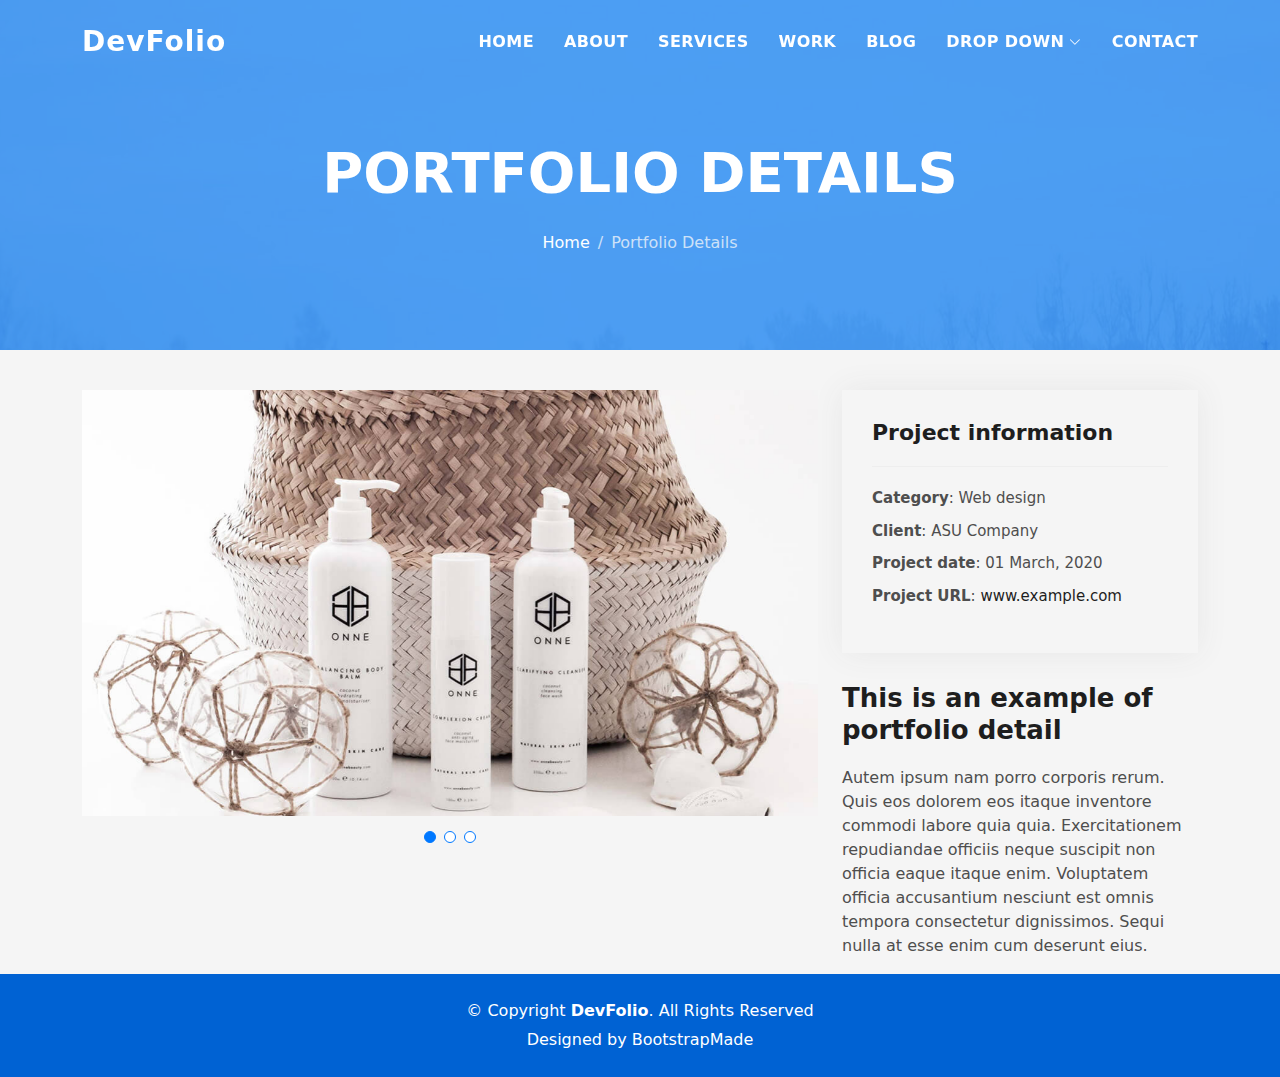
<file: portfolio-details.html>
<!DOCTYPE html>
<html lang="en">

<head>
  <meta charset="utf-8">
  <meta content="width=device-width, initial-scale=1.0" name="viewport">

  <title>Hikmatullah Siraj</title>
  <meta content="" name="description">
  <meta content="" name="keywords">

  <!-- Favicons -->
  <link href="assets/img/favicon.png" rel="icon">
  <link href="assets/img/apple-touch-icon.png" rel="apple-touch-icon">

  <!-- CSS Files -->
  <link href="assets/vendor/bootstrap/css/bootstrap.min.css" rel="stylesheet">
  <link href="assets/vendor/bootstrap-icons/bootstrap-icons.css" rel="stylesheet">
  <link href="assets/vendor/glightbox/css/glightbox.min.css" rel="stylesheet">
  <link href="assets/vendor/swiper/swiper-bundle.min.css" rel="stylesheet">

  <!-- Main CSS File -->
  <link href="assets/css/style.css" rel="stylesheet">

  <!-- =======================================================
  * Template Name: DevFolio
  * Updated: Mar 10 2023 with Bootstrap v5.2.3
  * Template URL: https://bootstrapmade.com/devfolio-bootstrap-portfolio-html-template/
  * Author: BootstrapMade.com
  * License: https://bootstrapmade.com/license/
  ======================================================== -->
</head>

<body>

  <!-- ======= Header ======= -->
  <header id="header" class="fixed-top">
    <div class="container d-flex align-items-center justify-content-between">

      <h1 class="logo"><a href="index.html">DevFolio</a></h1>
      <!-- Uncomment below if you prefer to use an image logo -->
      <!-- <a href="index.html" class="logo"><img src="assets/img/logo.png" alt="" class="img-fluid"></a>-->

      <nav id="navbar" class="navbar">
        <ul>
          <li><a class="nav-link scrollto " href="#hero">Home</a></li>
          <li><a class="nav-link scrollto" href="#about">About</a></li>
          <li><a class="nav-link scrollto" href="#services">Services</a></li>
          <li><a class="nav-link scrollto " href="#work">Work</a></li>
          <li><a class="nav-link scrollto " href="#blog">Blog</a></li>
          <li class="dropdown"><a href="#"><span>Drop Down</span> <i class="bi bi-chevron-down"></i></a>
            <ul>
              <li><a href="#">Drop Down 1</a></li>
              <li class="dropdown"><a href="#"><span>Deep Drop Down</span> <i class="bi bi-chevron-right"></i></a>
                <ul>
                  <li><a href="#">Deep Drop Down 1</a></li>
                  <li><a href="#">Deep Drop Down 2</a></li>
                  <li><a href="#">Deep Drop Down 3</a></li>
                  <li><a href="#">Deep Drop Down 4</a></li>
                  <li><a href="#">Deep Drop Down 5</a></li>
                </ul>
              </li>
              <li><a href="#">Drop Down 2</a></li>
              <li><a href="#">Drop Down 3</a></li>
              <li><a href="#">Drop Down 4</a></li>
            </ul>
          </li>
          <li><a class="nav-link scrollto" href="#contact">Contact</a></li>
        </ul>
        <i class="bi bi-list mobile-nav-toggle"></i>
      </nav><!-- .navbar -->

    </div>
  </header><!-- End Header -->

  <div class="hero hero-single route bg-image" style="background-image: url(assets/img/overlay-bg.jpg)">
    <div class="overlay-mf"></div>
    <div class="hero-content display-table">
      <div class="table-cell">
        <div class="container">
          <h2 class="hero-title mb-4">Portfolio Details</h2>
          <ol class="breadcrumb d-flex justify-content-center">
            <li class="breadcrumb-item">
              <a href="#">Home</a>
            </li>
            <li class="breadcrumb-item active">Portfolio Details</li>
          </ol>
        </div>
      </div>
    </div>
  </div>

  <main id="main">

    <!-- ======= Portfolio Details Section ======= -->
    <section id="portfolio-details" class="portfolio-details">
      <div class="container">

        <div class="row gy-4">

          <div class="col-lg-8">
            <div class="portfolio-details-slider swiper">
              <div class="swiper-wrapper align-items-center">

                <div class="swiper-slide">
                  <img src="assets/img/portfolio-details-1.jpg" alt="">
                </div>

                <div class="swiper-slide">
                  <img src="assets/img/portfolio-details-2.jpg" alt="">
                </div>

                <div class="swiper-slide">
                  <img src="assets/img/portfolio-details-3.jpg" alt="">
                </div>

              </div>
              <div class="swiper-pagination"></div>
            </div>
          </div>

          <div class="col-lg-4">
            <div class="portfolio-info">
              <h3>Project information</h3>
              <ul>
                <li><strong>Category</strong>: Web design</li>
                <li><strong>Client</strong>: ASU Company</li>
                <li><strong>Project date</strong>: 01 March, 2020</li>
                <li><strong>Project URL</strong>: <a href="#">www.example.com</a></li>
              </ul>
            </div>
            <div class="portfolio-description">
              <h2>This is an example of portfolio detail</h2>
              <p>
                Autem ipsum nam porro corporis rerum. Quis eos dolorem eos itaque inventore commodi labore quia quia. Exercitationem repudiandae officiis neque suscipit non officia eaque itaque enim. Voluptatem officia accusantium nesciunt est omnis tempora consectetur dignissimos. Sequi nulla at esse enim cum deserunt eius.
              </p>
            </div>
          </div>

        </div>

      </div>
    </section><!-- End Portfolio Details Section -->

  </main><!-- End #main -->

  <!-- ======= Footer ======= -->
  <footer>
    <div class="container">
      <div class="row">
        <div class="col-sm-12">
          <div class="copyright-box">
            <p class="copyright">&copy; Copyright <strong>DevFolio</strong>. All Rights Reserved</p>
            <div class="credits">
              <!--
              All the links in the footer should remain intact.
              You can delete the links only if you purchased the pro version.
              Licensing information: https://bootstrapmade.com/license/
              Purchase the pro version with working PHP/AJAX contact form: https://bootstrapmade.com/buy/?theme=DevFolio
            -->
              Designed by <a href="https://bootstrapmade.com/">BootstrapMade</a>
            </div>
          </div>
        </div>
      </div>
    </div>
  </footer><!-- End  Footer -->

  <div id="preloader"></div>
  <a href="#" class="back-to-top d-flex align-items-center justify-content-center"><i class="bi bi-arrow-up-short"></i></a>

  <!-- Vendor JS Files -->
  <script src="assets/vendor/purecounter/purecounter_vanilla.js"></script>
  <script src="assets/vendor/bootstrap/js/bootstrap.bundle.min.js"></script>
  <script src="assets/vendor/glightbox/js/glightbox.min.js"></script>
  <script src="assets/vendor/swiper/swiper-bundle.min.js"></script>
  <script src="assets/vendor/typed.js/typed.min.js"></script>
  <script src="assets/vendor/php-email-form/validate.js"></script>

  <!-- Template Main JS File -->
  <script src="assets/js/main.js"></script>

</body>

</html>
</file>
<file: assets/css/style.css>
body {
  background-color: #f5f5f5;
  color: #4e4e4e;
}

h1,
h2,
h3,
h4,
h5,
h6 {
  color: #1e1e1e;
}

a {
  color: #1e1e1e;
  text-decoration: none;
  transition: all 0.5s ease-in-out;
}

a:hover {
  color: #0078ff;
  text-decoration: none;
  transition: all 0.5s ease-in-out;
}

.p-r {
  position: relative;
}

.color-a {
  text-decoration: none;
  color: #0078ff;
}

.color-d {
  color: #f5f5f5;
}

.color-text-a {
  text-decoration: none;
  color: #4e4e4e;
}

.box-shadow,
.card-blog,
.work-box,
.service-box,
.paralax-mf {
  box-shadow: 0 13px 8px -10px rgba(0, 0, 0, 0.1);
}

.box-shadow-a,
.button:hover {
  text-decoration: none;
  box-shadow: 0 0 0 4px #cde1f8;
}

.display-5 {
  font-size: 2.5rem;
  font-weight: 300;
  line-height: 1.1;
}

.display-6 {
  font-size: 2rem;
  font-weight: 300;
  line-height: 1.1;
}

.avatar {
  width: 32px;
  height: 32px;
  margin-right: 4px;
  overflow: hidden;
}

.bg-image {
  background-repeat: no-repeat;
  background-attachment: fixed;
  background-size: cover;
  background-position: center center;
}

@media (max-width: 1024px) {
  .bg-image {
    background-attachment: scroll;
  }
}

.overlay-mf {
  background-color: #0078ff;
}

.overlay-mf {
  position: absolute;
  top: 0;
  left: 0px;
  padding: 0;
  height: 100%;
  width: 100%;
  opacity: 0.7;
}

.paralax-mf {
  position: relative;
  padding: 8rem 0;
}

.display-table {
  width: 100%;
  height: 100%;
  display: table;
}

.table-cell {
  display: table-cell;
  vertical-align: middle;
}

/*--/ Sections /--*/
.sect-4 {
  padding: 4rem 0;
}

.sect-pt4 {
  padding-top: 4rem;
}

.sect-mt4 {
  margin-top: 4rem;
}

/*--/ Title s /--*/
.title-s {
  font-weight: 600;
  color: #1e1e1e;
  font-size: 1.1rem;
}

/*--/ Title A /--*/
.title-box {
  margin-bottom: 4rem;
}

.title-a {
  text-decoration: none;
  font-size: 3rem;
  font-weight: bold;
  text-transform: uppercase;
}

.subtitle-a {
  text-decoration: none;
  color: #4e4e4e;
}

.line-mf {
  width: 40px;
  height: 5px;
  background-color: #0078ff;
  margin: 0 auto;
}

/*--/ Title Left /--*/
.title-box-2 {
  margin-bottom: 3rem;
}

.title-left {
  font-size: 2rem;
  position: relative;
}

.title-left:before {
  content: "";
  position: absolute;
  height: 3px;
  background-color: #0078ff;
  width: 100px;
  bottom: -12px;
}

/*------/ Box /------*/
.box-pl2 {
  padding-left: 2rem;
}

.box-shadow-full {
  padding: 3rem 1.25rem;
  position: relative;
  background-color: #fff;
  margin-bottom: 3rem;
  z-index: 2;
  box-shadow: 0 1px 1px 0 rgba(0, 0, 0, 0.06), 0 2px 5px 0 rgba(0, 0, 0, 0.2);
}

@media (min-width: 768px) {
  .box-shadow-full {
    padding: 3rem;
  }
}

/*------/ Socials /------*/
.socials {
  padding: 1.5rem 0;
}

.socials ul li {
  display: inline-block;
}

.socials .ico-circle {
  height: 40px;
  width: 40px;
  font-size: 1.2rem;
  border-radius: 50%;
  line-height: 1.6;
  margin: 0 15px 0 0;
  box-shadow: 0 0 0 3px #0078ff;
  transition: all 500ms ease;
}

.socials .ico-circle:hover {
  background-color: #0078ff;
  color: #fff;
  box-shadow: 0 0 0 3px #cde1f8;
  transition: all 500ms ease;
}

/*------/ Ul resect /------*/
.ul-resect,
.widget-tags ul,
.widget-sidebar .list-sidebar,
.box-comments .list-comments,
.blog-wrapper .post-meta ul,
.list-ico,
.socials ul {
  list-style: none;
  padding-left: 0;
  margin-bottom: 0;
}

.list-ico {
  line-height: 2;
}

.list-ico span {
  color: #0078ff;
  margin-right: 10px;
}

/*------/ Ico Circle /------*/
.ico-circle {
  height: 100px;
  width: 100px;
  font-size: 2rem;
  border-radius: 50%;
  line-height: 1.55;
  margin: 0 auto;
  text-align: center;
  box-shadow: 0 0 0 10px #0078ff;
  display: block;
}

/*------/ Owl Carousel /------*/
.owl-theme .owl-dots {
  text-align: center;
  margin-top: 18px;
}

.owl-theme .owl-dots .owl-dot {
  display: inline-block;
}

.owl-theme .owl-dots .owl-dot span {
  width: 18px;
  height: 7px;
  margin: 5px 5px;
  background: #cde1f8;
  border: 0px solid #cde1f8;
  display: block;
  transition: all 0.6s ease-in-out;
  cursor: pointer;
}

.owl-theme .owl-dots .owl-dot:hover span {
  background-color: #cde1f8;
}

.owl-theme .owl-dots .owl-dot.active span {
  background-color: #1B1B1B;
  width: 25px;
}

/*--/ Scrolltop s /--*/
.scrolltop-mf {
  position: relative;
  display: none;
}

.scrolltop-mf span {
  z-index: 999;
  position: fixed;
  width: 42px;
  height: 42px;
  background-color: #0078ff;
  opacity: 0.7;
  font-size: 1.6rem;
  line-height: 1.5;
  text-align: center;
  color: #fff;
  top: auto;
  left: auto;
  right: 30px;
  bottom: 50px;
  cursor: pointer;
  border-radius: 50%;
}

/*--------------------------------------------------------------
# Back to top button
--------------------------------------------------------------*/
.back-to-top {
  position: fixed;
  visibility: hidden;
  opacity: 0;
  right: 15px;
  bottom: 15px;
  z-index: 996;
  background: #0078ff;
  width: 40px;
  height: 40px;
  border-radius: 50px;
  transition: all 0.4s;
}

.back-to-top i {
  font-size: 28px;
  color: #fff;
  line-height: 0;
}

.back-to-top:hover {
  background: #298eff;
  color: #fff;
}

.back-to-top.active {
  visibility: visible;
  opacity: 1;
}

/*------/ Prelaoder /------*/
#preloader {
  position: fixed;
  top: 0;
  left: 0;
  right: 0;
  bottom: 0;
  z-index: 9999;
  overflow: hidden;
  background: #fff;
}

#preloader:before {
  content: "";
  position: fixed;
  top: calc(50% - 30px);
  left: calc(50% - 30px);
  border: 6px solid #f2f2f2;
  border-top: 6px solid #0078ff;
  border-radius: 50%;
  width: 60px;
  height: 60px;
  animation: animate-preloader 1s linear infinite;
}

@keyframes animate-preloader {
  0% {
    transform: rotate(0deg);
  }

  100% {
    transform: rotate(360deg);
  }
}

/*------/ Button /------*/
.button {
  display: inline-block;
  padding: 0.3rem 0.6rem;
  text-align: center;
  vertical-align: middle;
  -webkit-user-select: none;
  -moz-user-select: none;
  user-select: none;
  font-size: 1rem;
  border-radius: 0.3rem;
  border: 1px solid transparent;
  transition: all 500ms ease;
  cursor: pointer;
}

.button:focus {
  outline: 0;
}

.button:hover {
  background-color: #0062d3;
  color: #fff;
  transition: all 500ms ease;
}

.button-a {
  text-decoration: none;
  background-color: #0078ff;
  color: #fff;
  border-color: #cde1f8;
}

.button-big {
  padding: 0.9rem 2.3rem;
  font-size: 1.2rem;
}

.button-rouded {
  border-radius: 5rem;
}

.btn-lg {
  padding: 0.5rem 1rem;
  font-size: 1.25rem;
  line-height: 1.5;
  border-radius: 0.3rem;
}

/*--------------------------------------------------------------
# Header
--------------------------------------------------------------*/
#header {
  transition: all 0.5s;
  z-index: 997;
  padding: 20px 0;
}

#header .logo {
  font-size: 28px;
  margin: 0;
  padding: 0;
  font-weight: 600;
  letter-spacing: 1px;
}

#header .logo a {
  color: #fff;
}

#header .logo img {
  max-height: 40px;
}

#header.header-scrolled {
  background: rgba(0, 0, 0, 0.9);
  padding: 12px 0;
}

/*--------------------------------------------------------------
# Navigation Menu
--------------------------------------------------------------*/
/**
* Desktop Navigation 
*/
.navbar {
  padding: 0;
}

.navbar ul {
  margin: 0;
  padding: 0;
  display: flex;
  list-style: none;
  align-items: center;
}

.navbar li {
  position: relative;
}

.navbar>ul>li {
  white-space: nowrap;
  padding: 10px 0 10px 30px;
}

.navbar a,
.navbar a:focus {
  display: flex;
  align-items: center;
  justify-content: space-between;
  color: #fff;
  font-size: 16px;
  font-weight: 600;
  padding: 0;
  white-space: nowrap;
  transition: 0.3s;
  letter-spacing: 0.4px;
  position: relative;
  text-transform: uppercase;
}

.navbar a i,
.navbar a:focus i {
  font-size: 12px;
  line-height: 0;
  margin-left: 5px;
}

.navbar>ul>li>a:before {
  content: "";
  position: absolute;
  width: 100%;
  height: 2px;
  bottom: -6px;
  left: 0;
  width: 0;
  background-color: #fff;
  visibility: hidden;
  transition: all 0.3s ease-in-out 0s;
}

.navbar a:hover:before,
.navbar li:hover>a:before,
.navbar .active:before {
  visibility: visible;
  width: 80%;
}

.navbar a:hover,
.navbar .active,
.navbar .active:focus,
.navbar li:hover>a {
  color: #fff;
}

.navbar .dropdown ul {
  display: block;
  position: absolute;
  left: 30px;
  top: calc(100% + 30px);
  margin: 0;
  padding: 10px 0;
  z-index: 99;
  opacity: 0;
  visibility: hidden;
  background: #fff;
  box-shadow: 0px 0px 30px rgba(127, 137, 161, 0.25);
  transition: 0.3s;
}

.navbar .dropdown ul li {
  min-width: 200px;
}

.navbar .dropdown ul a {
  padding: 10px 20px;
  font-size: 14px;
  text-transform: none;
  color: #4e4e4e;
}

.navbar .dropdown ul a i {
  font-size: 12px;
}

.navbar .dropdown ul a:hover,
.navbar .dropdown ul .active:hover,
.navbar .dropdown ul li:hover>a {
  color: #0078ff;
}

.navbar .dropdown:hover>ul {
  opacity: 1;
  top: 100%;
  visibility: visible;
}

.navbar .dropdown .dropdown ul {
  top: 0;
  left: calc(100% - 30px);
  visibility: hidden;
}

.navbar .dropdown .dropdown:hover>ul {
  opacity: 1;
  top: 0;
  left: 100%;
  visibility: visible;
}

@media (max-width: 1366px) {
  .navbar .dropdown .dropdown ul {
    left: -90%;
  }

  .navbar .dropdown .dropdown:hover>ul {
    left: -100%;
  }
}

/**
* Mobile Navigation 
*/
.mobile-nav-toggle {
  color: #fff;
  font-size: 28px;
  cursor: pointer;
  display: none;
  line-height: 0;
  transition: 0.5s;
}

@media (max-width: 991px) {
  .mobile-nav-toggle {
    display: block;
  }

  .navbar ul {
    display: none;
  }
}

.navbar-mobile {
  position: fixed;
  overflow: hidden;
  top: 0;
  right: 0;
  left: 0;
  bottom: 0;
  background: rgba(78, 78, 78, 0.9);
  transition: 0.3s;
  z-index: 999;
}

.navbar-mobile .mobile-nav-toggle {
  position: absolute;
  top: 15px;
  right: 15px;
}

.navbar-mobile ul {
  display: block;
  position: absolute;
  top: 55px;
  right: 15px;
  bottom: 15px;
  left: 15px;
  padding: 10px 0;
  background-color: #fff;
  overflow-y: auto;
  transition: 0.3s;
}

.navbar-mobile>ul>li {
  padding: 0;
}

.navbar-mobile a:hover:before,
.navbar-mobile li:hover>a:before,
.navbar-mobile .active:before {
  visibility: hidden;
}

.navbar-mobile a,
.navbar-mobile a:focus {
  padding: 10px 20px;
  font-size: 15px;
  color: #4e4e4e;
}

.navbar-mobile a:hover,
.navbar-mobile .active,
.navbar-mobile li:hover>a {
  color: #0078ff;
}

.navbar-mobile .getstarted,
.navbar-mobile .getstarted:focus {
  margin: 15px;
}

.navbar-mobile .dropdown ul {
  position: static;
  display: none;
  margin: 10px 20px;
  padding: 10px 0;
  z-index: 99;
  opacity: 1;
  visibility: visible;
  background: #fff;
  box-shadow: 0px 0px 30px rgba(127, 137, 161, 0.25);
}

.navbar-mobile .dropdown ul li {
  min-width: 200px;
}

.navbar-mobile .dropdown ul a {
  padding: 10px 20px;
}

.navbar-mobile .dropdown ul a i {
  font-size: 12px;
}

.navbar-mobile .dropdown ul a:hover,
.navbar-mobile .dropdown ul .active:hover,
.navbar-mobile .dropdown ul li:hover>a {
  color: #0078ff;
}

.navbar-mobile .dropdown>.dropdown-active {
  display: block;
}

/*--------------------------------------------------------------
# Hero Section
--------------------------------------------------------------*/
.hero {
  width: 100%;
  height: 100vh;
  position: relative;
  color: #fff;
}

.hero .hero-content {
  text-align: center;
  position: absolute;
}

.hero .overlay-itro {
  background-color: rgba(0, 0, 0, 0.6);
  position: absolute;
  top: 0;
  left: 0px;
  padding: 0;
  height: 100%;
  width: 100%;
  opacity: 0.9;
}

.hero .hero-title {
  color: #fff;
  font-weight: 600;
  font-size: 3rem;
}

@media (min-width: 768px) {
  .hero .hero-title {
    font-size: 4.5rem;
  }
}

.hero .hero-subtitle {
  font-size: 1.5rem;
  font-weight: 600;
}

@media (min-width: 768px) {
  .hero .hero-subtitle {
    font-size: 2.5rem;
  }
}

.hero .text-slider-items {
  display: none;
}

.hero-single {
  height: 350px;
}

.hero-single .hero-content {
  margin-top: 30px;
}

.hero-single .hero-title {
  text-transform: uppercase;
  font-size: 3rem;
}

@media (min-width: 768px) {
  .hero-single .hero-title {
    font-size: 3.5rem;
  }
}

.hero-single .breadcrumb {
  background-color: transparent;
  color: #0078ff;
}

.hero-single .breadcrumb .breadcrumb-item:before {
  color: #cde1f8;
}

.hero-single .breadcrumb .breadcrumb-item.active {
  color: #cde1f8;
}

.hero-single .breadcrumb a {
  color: #fff;
}

/*--------------------------------------------------------------
# About
--------------------------------------------------------------*/
.about-mf .box-shadow-full {
  padding-top: 4rem;
  padding-bottom: 4rem;
}

.about-mf .about-img {
  margin-bottom: 2rem;
}

.about-mf .about-img img {
  margin-left: 10px;
}

@media (min-width: 767px) {
  .about-mf .box-pl2 {
    margin-top: 3rem;
    padding-left: 0rem;
  }
}

.skill-mf span {
  color: #4e4e4e;
}

.skill-mf .progress {
  background-color: #cde1f8;
  margin: 0.5rem 0 1.2rem 0;
  border-radius: 0;
  height: 0.7rem;
}

.skill-mf .progress .progress-bar {
  height: 0.7rem;
  background-color: #0078ff;
}

/*--------------------------------------------------------------
# Services
--------------------------------------------------------------*/
.service-box {
  background-color: #fff;
  padding: 2.5rem 1.3rem;
  border-radius: 1rem;
  margin-bottom: 3rem;
  text-align: center;
}

.service-box:hover .ico-circle {
  transition: all 500ms ease;
  color: #fff;
  background-color: #0078ff;
  box-shadow: 0 0 0 10px #cde1f8;
}

.service-box .service-ico {
  margin-bottom: 1rem;
  color: #1e1e1e;
}

.service-box .ico-circle {
  transition: all 500ms ease;
  display: inline-flex;
  align-items: center;
  justify-content: center;
}

.service-box .ico-circle i {
  line-height: 0;
  font-size: 40px;
}

.service-box .s-title {
  font-size: 1.4rem;
  text-transform: uppercase;
  text-align: center;
  padding: 0.4rem 0;
}

.service-box .s-description {
  color: #4e4e4e;
}

/*--------------------------------------------------------------
# Counter
--------------------------------------------------------------*/
.counter-box {
  color: #fff;
  text-align: center;
}

@media (min-width: 577px) {
  .counter-box {
    margin-bottom: 1.8rem;
  }
}

.counter-ico {
  margin-bottom: 1rem;
}

.counter-ico .ico-circle {
  height: 60px;
  width: 60px;
  line-height: 1.5;
  box-shadow: 0 0 0 10px #cde1f8;
}

.counter-num .counter {
  font-size: 2rem;
  margin-bottom: 0;
}

/*--------------------------------------------------------------
# Portfolio
--------------------------------------------------------------*/
.work-box {
  margin-bottom: 3rem;
  -webkit-backface-visibility: hidden;
  backface-visibility: hidden;
  background-color: #fff;
}

.work-box:hover img {
  transform: scale(1.3);
}

.work-img {
  display: block;
  overflow: hidden;
}

.work-img img {
  transition: all 1s;
}

.work-content {
  padding: 2rem 3% 1rem 4%;
}

.work-content .w-more {
  color: #4e4e4e;
  font-size: 0.8rem;
}

.work-content .w-more .w-ctegory {
  color: #0078ff;
}

.work-content .w-like {
  font-size: 2.5rem;
  color: #0078ff;
  float: right;
}

.work-content .w-like a {
  color: #0078ff;
}

.work-content .w-like .num-like {
  font-size: 0.7rem;
}

.w-title {
  font-size: 1.2rem;
}

/*--------------------------------------------------------------
# Portfolio Details
--------------------------------------------------------------*/
.portfolio-details {
  padding-top: 40px;
}

.portfolio-details .portfolio-details-slider img {
  width: 100%;
}

.portfolio-details .portfolio-details-slider .swiper-pagination {
  margin-top: 20px;
  position: relative;
}

.portfolio-details .portfolio-details-slider .swiper-pagination .swiper-pagination-bullet {
  width: 12px;
  height: 12px;
  background-color: #fff;
  opacity: 1;
  border: 1px solid #0078ff;
}

.portfolio-details .portfolio-details-slider .swiper-pagination .swiper-pagination-bullet-active {
  background-color: #0078ff;
}

.portfolio-details .portfolio-info {
  padding: 30px;
  box-shadow: 0px 0 30px rgba(78, 78, 78, 0.08);
}

.portfolio-details .portfolio-info h3 {
  font-size: 22px;
  font-weight: 700;
  margin-bottom: 20px;
  padding-bottom: 20px;
  border-bottom: 1px solid #eee;
}

.portfolio-details .portfolio-info ul {
  list-style: none;
  padding: 0;
  font-size: 15px;
}

.portfolio-details .portfolio-info ul li+li {
  margin-top: 10px;
}

.portfolio-details .portfolio-description {
  padding-top: 30px;
}

.portfolio-details .portfolio-description h2 {
  font-size: 26px;
  font-weight: 700;
  margin-bottom: 20px;
}

.portfolio-details .portfolio-description p {
  padding: 0;
}

/*--------------------------------------------------------------
# Testimonials
--------------------------------------------------------------*/
.testimonial-box {
  color: #fff;
  text-align: center;
}

.testimonial-box .author-test {
  margin-top: 1rem;
}

.testimonial-box .author-test img {
  margin: 0 auto;
}

.testimonial-box .author {
  color: #fff;
  text-transform: uppercase;
  font-weight: 600;
  margin: 1rem 0;
  display: block;
  font-size: 1.4rem;
}

.testimonial-box .comit {
  font-size: 2rem;
  color: #0078ff;
  background-color: #fff;
  width: 52px;
  height: 52px;
  display: block;
  margin: 0 auto;
  border-radius: 50%;
  line-height: 1.6;
}

@media (min-width: 768px) {
  .testimonial-box .description {
    padding: 0 5rem;
  }
}

@media (min-width: 992px) {
  .testimonial-box .description {
    padding: 0 8rem;
  }
}

@media (min-width: 1200px) {
  .testimonial-box .description {
    padding: 0 13rem;
  }
}

.swiper-pagination {
  margin-top: 20px;
  position: relative;
}

.swiper-pagination .swiper-pagination-bullet {
  width: 12px;
  height: 12px;
  background-color: rgba(255, 255, 255, 0.4);
  opacity: 1;
}

.swiper-pagination .swiper-pagination-bullet-active {
  background-color: #fff;
}

/*--------------------------------------------------------------
# Contact
--------------------------------------------------------------*/
.footer-paralax {
  padding: 4rem 0 0 0;
}

.contact-mf {
  margin-top: 4rem;
}

@media (min-width: 767px) {
  .contact-mf .box-pl2 {
    margin-top: 3rem;
    padding-left: 0rem;
  }
}

.php-email-form .error-message {
  display: none;
  color: #fff;
  background: #ed3c0d;
  text-align: center;
  padding: 15px;
  font-weight: 600;
}

.php-email-form .sent-message {
  display: none;
  color: #fff;
  background: #18d26e;
  text-align: center;
  padding: 15px;
  font-weight: 600;
}

.php-email-form .loading {
  display: none;
  background: #fff;
  text-align: center;
  padding: 15px;
}

.php-email-form .loading:before {
  content: "";
  display: inline-block;
  border-radius: 50%;
  width: 24px;
  height: 24px;
  margin: 0 10px -6px 0;
  border: 3px solid #18d26e;
  border-top-color: #eee;
  animation: animate-loading 1s linear infinite;
}

.php-email-form input,
.php-email-form textarea {
  border-radius: 0;
  box-shadow: none;
  font-size: 14px;
}

.php-email-form input:focus,
.php-email-form textarea:focus {
  border-color: #0078ff;
}

.php-email-form input {
  padding: 10px 15px;
}

.php-email-form textarea {
  padding: 12px 15px;
  margin-bottom: 0;
}

.php-email-form button[type=submit] {
  background: #0078ff;
  border: 0;
  padding: 10px 24px;
  color: #fff;
  transition: 0.4s;
}

.php-email-form button[type=submit]:hover {
  background: #3393ff;
}

@keyframes animate-loading {
  0% {
    transform: rotate(0deg);
  }

  100% {
    transform: rotate(360deg);
  }
}

/*--------------------------------------------------------------
# Blog
--------------------------------------------------------------*/
@media (min-width: 767px) {
  .card-blog {
    margin-bottom: 3rem;
  }
}

.card-blog .card-body {
  position: relative;
}

.card-blog .card-category-box {
  position: absolute;
  text-align: center;
  top: -16px;
  left: 15px;
  right: 15px;
  line-height: 25px;
  overflow: hidden;
}

.card-blog .card-category {
  display: inline-block;
  color: #fff;
  padding: 0 15px 5px;
  overflow: hidden;
  background-color: #0078ff;
  border-radius: 4px;
}

.card-blog .card-category .category {
  color: #fff;
  display: inline-block;
  text-transform: uppercase;
  font-size: 0.7rem;
  letter-spacing: 0.1px;
  margin-bottom: 0;
}

.card-blog .card-title {
  font-size: 1.3rem;
  margin-top: 0.6rem;
}

.card-blog .card-description {
  color: #4e4e4e;
}

.card-blog .post-author {
  display: inline-block;
}

.card-blog .post-date {
  color: #4e4e4e;
  display: inline-block;
  float: right;
}

/*--------------------------------------------------------------
# Blog Single
--------------------------------------------------------------*/
.post-box,
.form-comments,
.box-comments,
.widget-sidebar {
  padding: 2rem;
  background-color: #fff;
  margin-bottom: 3rem;
}

@media (min-width: 768px) {

  .post-box,
  .form-comments,
  .box-comments,
  .widget-sidebar {
    padding: 3rem;
  }
}

.blog-wrapper .article-title {
  font-size: 1.5rem;
}

@media (min-width: 768px) {
  .blog-wrapper .article-title {
    font-size: 1.9rem;
  }
}

.blog-wrapper .post-meta {
  margin: 1rem 0;
}

.blog-wrapper .post-meta ul {
  border-left: 4px solid #0078ff;
  margin-top: 1rem;
}

.blog-wrapper .post-meta ul li {
  display: inline-block;
  margin-left: 15px;
}

.blog-wrapper .post-meta ul a {
  color: #0078ff;
}

.blog-wrapper .post-meta ul span {
  color: #1e1e1e;
}

.blog-wrapper .blockquote {
  border-left: 4px solid #0078ff;
  padding: 18px;
  font-style: italic;
}

/*------/ Comments /------*/
.box-comments .list-comments li {
  padding-bottom: 40px;
}

.box-comments .list-comments .comment-avatar {
  display: table-cell;
  vertical-align: top;
}

.box-comments .list-comments .comment-avatar img {
  width: 80px;
  height: 80px;
}

.box-comments .list-comments .comment-author {
  font-size: 1.3rem;
}

@media (min-width: 768px) {
  .box-comments .list-comments .comment-author {
    font-size: 1.5rem;
  }
}

.box-comments .list-comments .comment-details {
  display: table-cell;
  vertical-align: top;
  padding-left: 25px;
}

.box-comments .list-comments a {
  color: #0078ff;
}

.box-comments .list-comments span {
  color: #1e1e1e;
  font-style: italic;
}

.box-comments .comment-children {
  margin-left: 40px;
}

/*------/ Sidebar /------*/
.widget-sidebar .sidebar-title {
  font-size: 1.6rem;
  font-weight: 600;
  border-left: 5px solid #0078ff;
  padding-left: 15px;
  text-transform: uppercase;
  margin-bottom: 1.5rem;
}

.widget-sidebar .list-sidebar li {
  position: relative;
  padding: 6px 0 6px 24px;
}

.widget-sidebar .list-sidebar li:before {
  position: absolute;
  content: "";
  width: 10px;
  height: 1px;
  left: 0;
  background-color: #0078ff;
  top: 20px;
}

.sidebar-search input {
  background-color: #fff;
  border-radius: 0;
  transition: all 0.5s ease-in-out;
}

.sidebar-search .btn-search {
  background-color: #0078ff;
  border-color: #0078ff;
  border-radius: 0;
  padding-left: 20px;
  padding-right: 20px;
}

.widget-tags ul li {
  display: inline-block;
  background-color: #0078ff;
  padding: 0.2rem 0.6rem;
  margin-bottom: 0.5rem;
  border-radius: 15px;
}

.widget-tags ul li a {
  color: #fff;
}

/*--------------------------------------------------------------
# Footer
--------------------------------------------------------------*/
footer {
  text-align: center;
  color: #fff;
  padding: 25px 0;
  background: #0062d3;
}

footer .copyright {
  margin-bottom: 0.3rem;
}

footer .credits {
  margin-bottom: 0;
}

footer .credits a {
  color: #fff;
}
</file>
